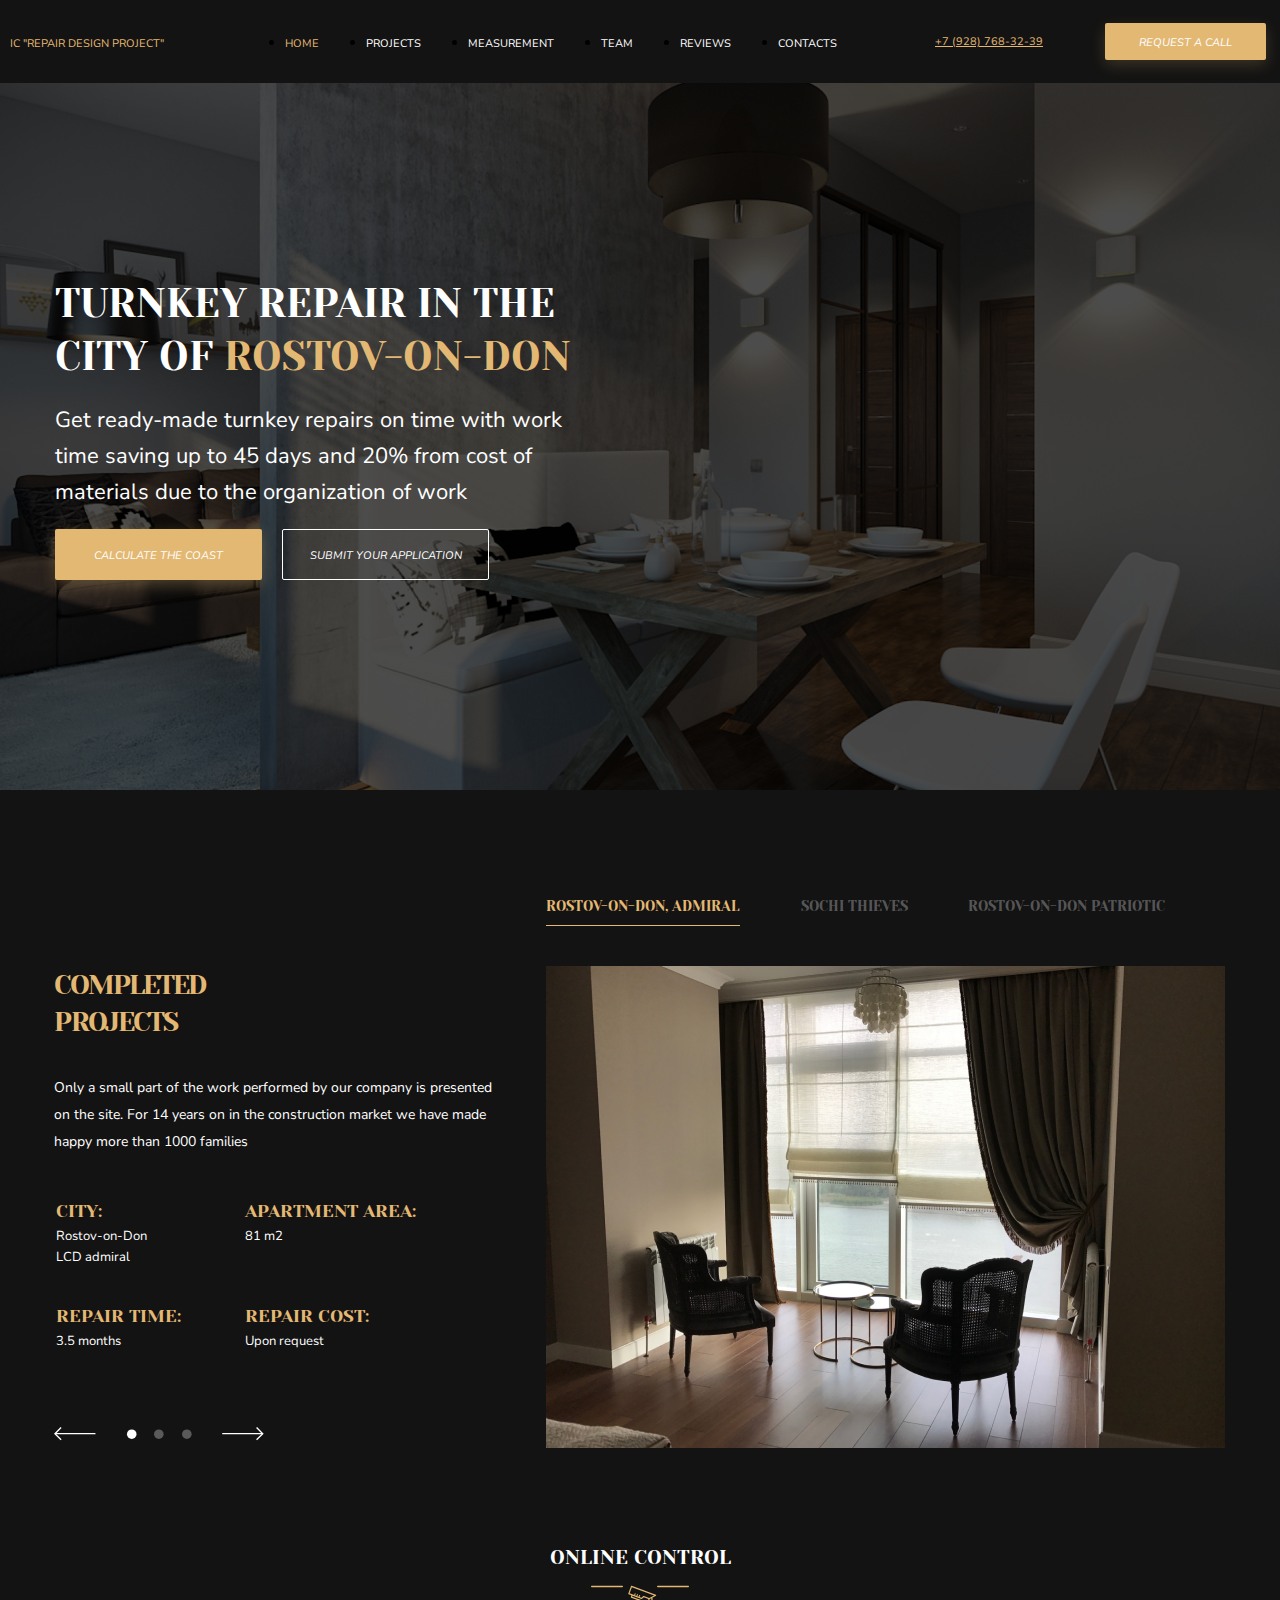
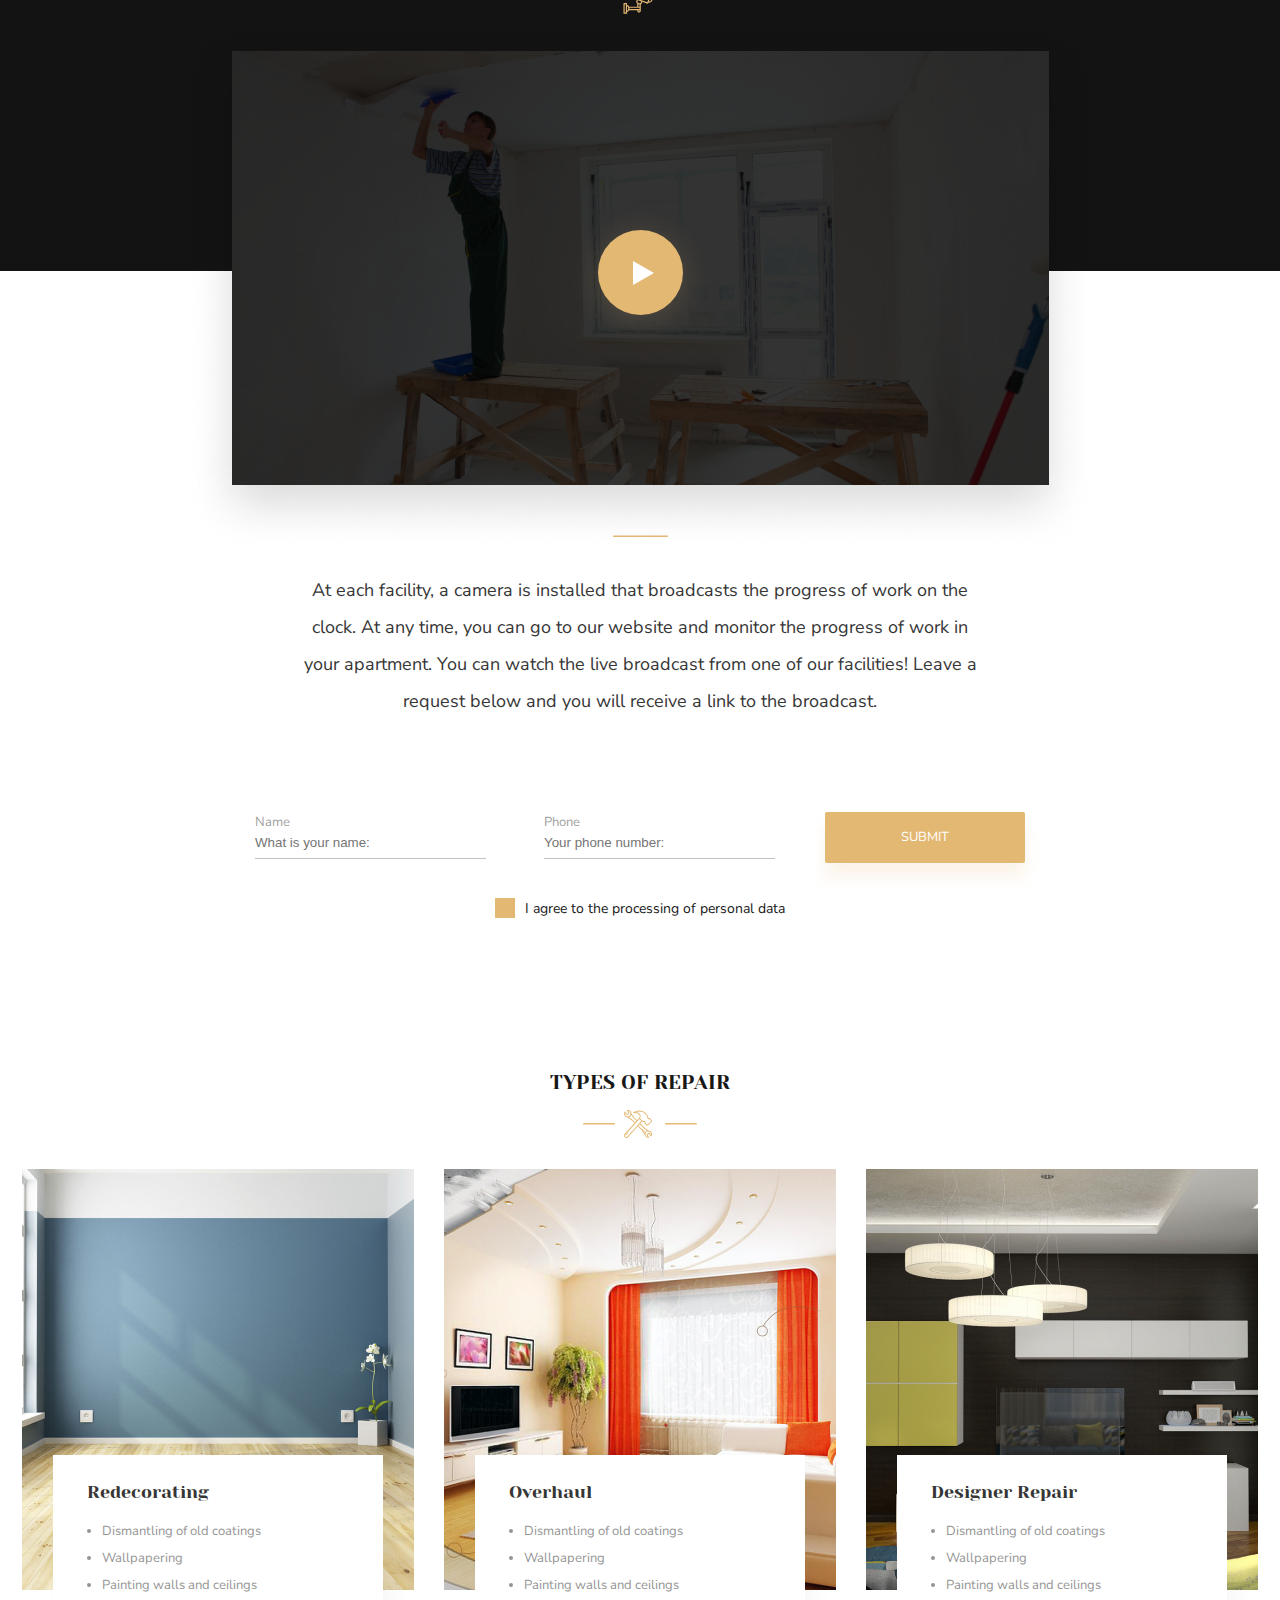
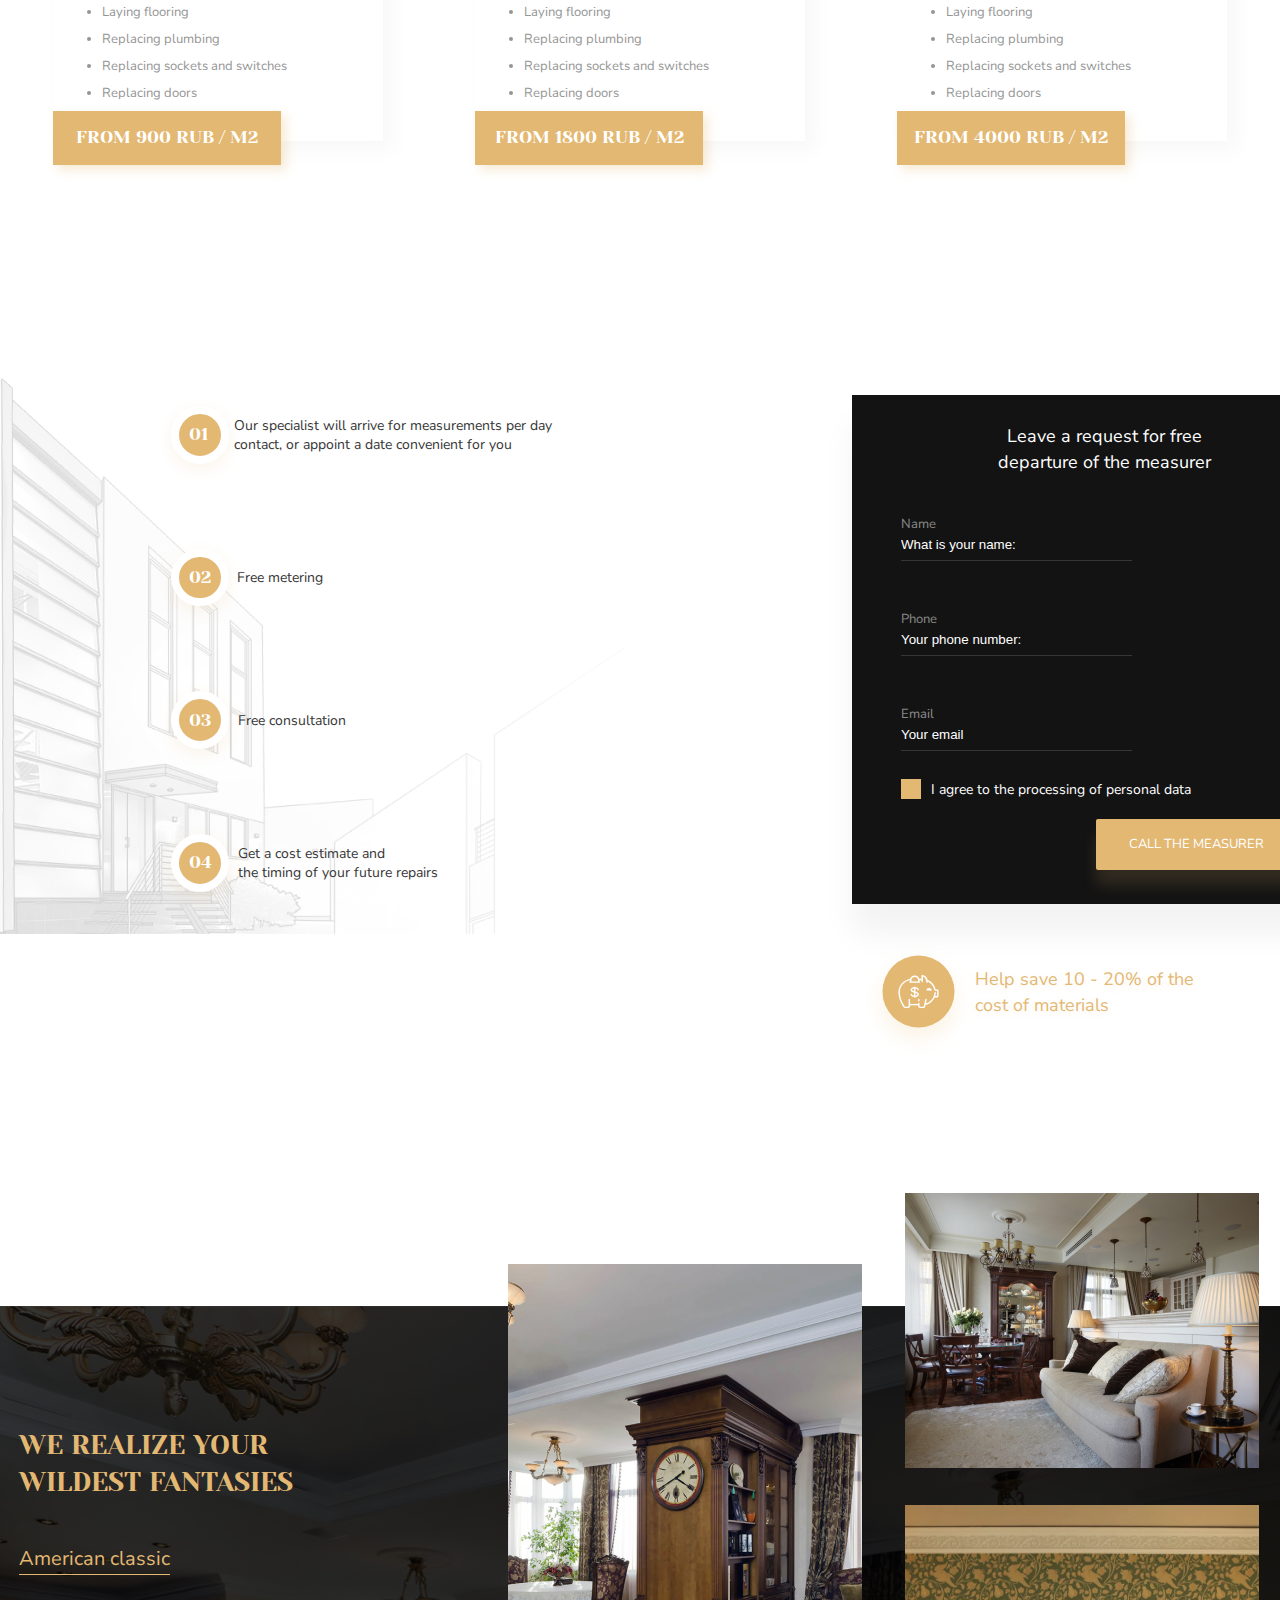
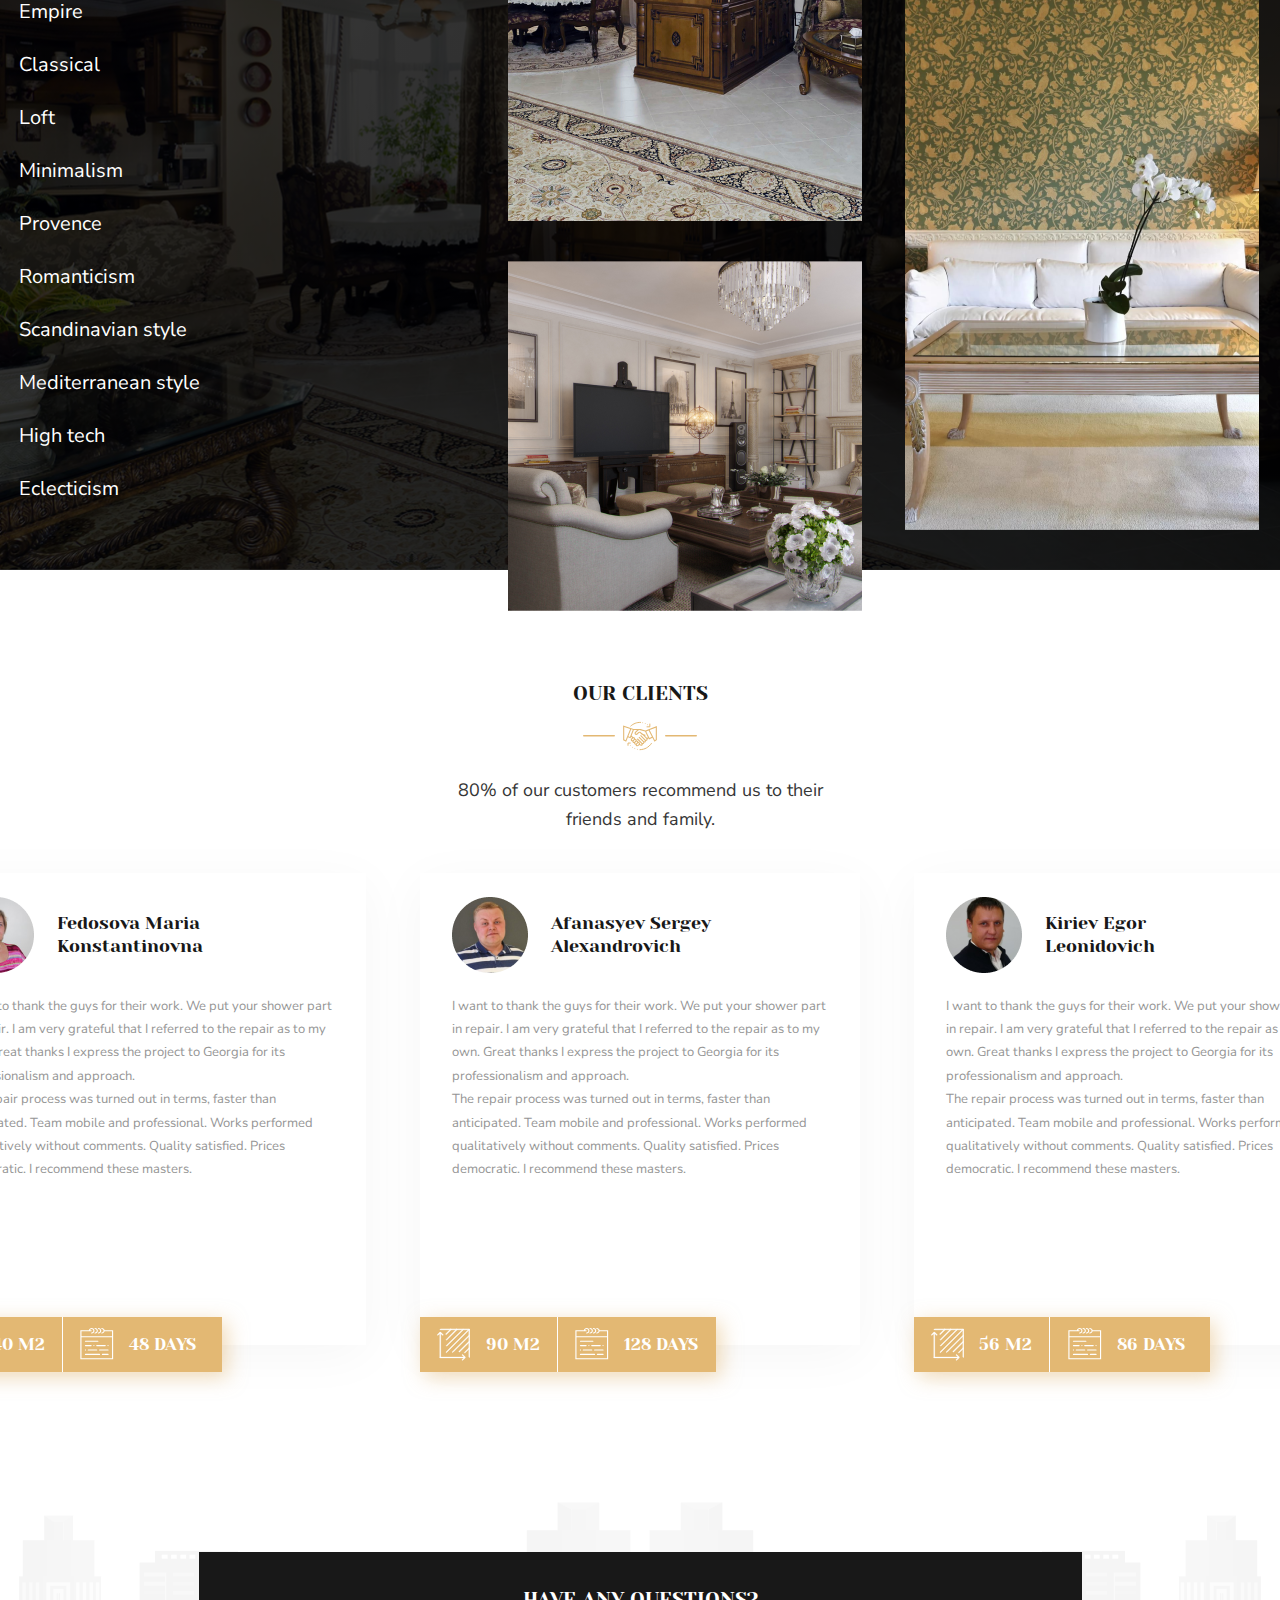
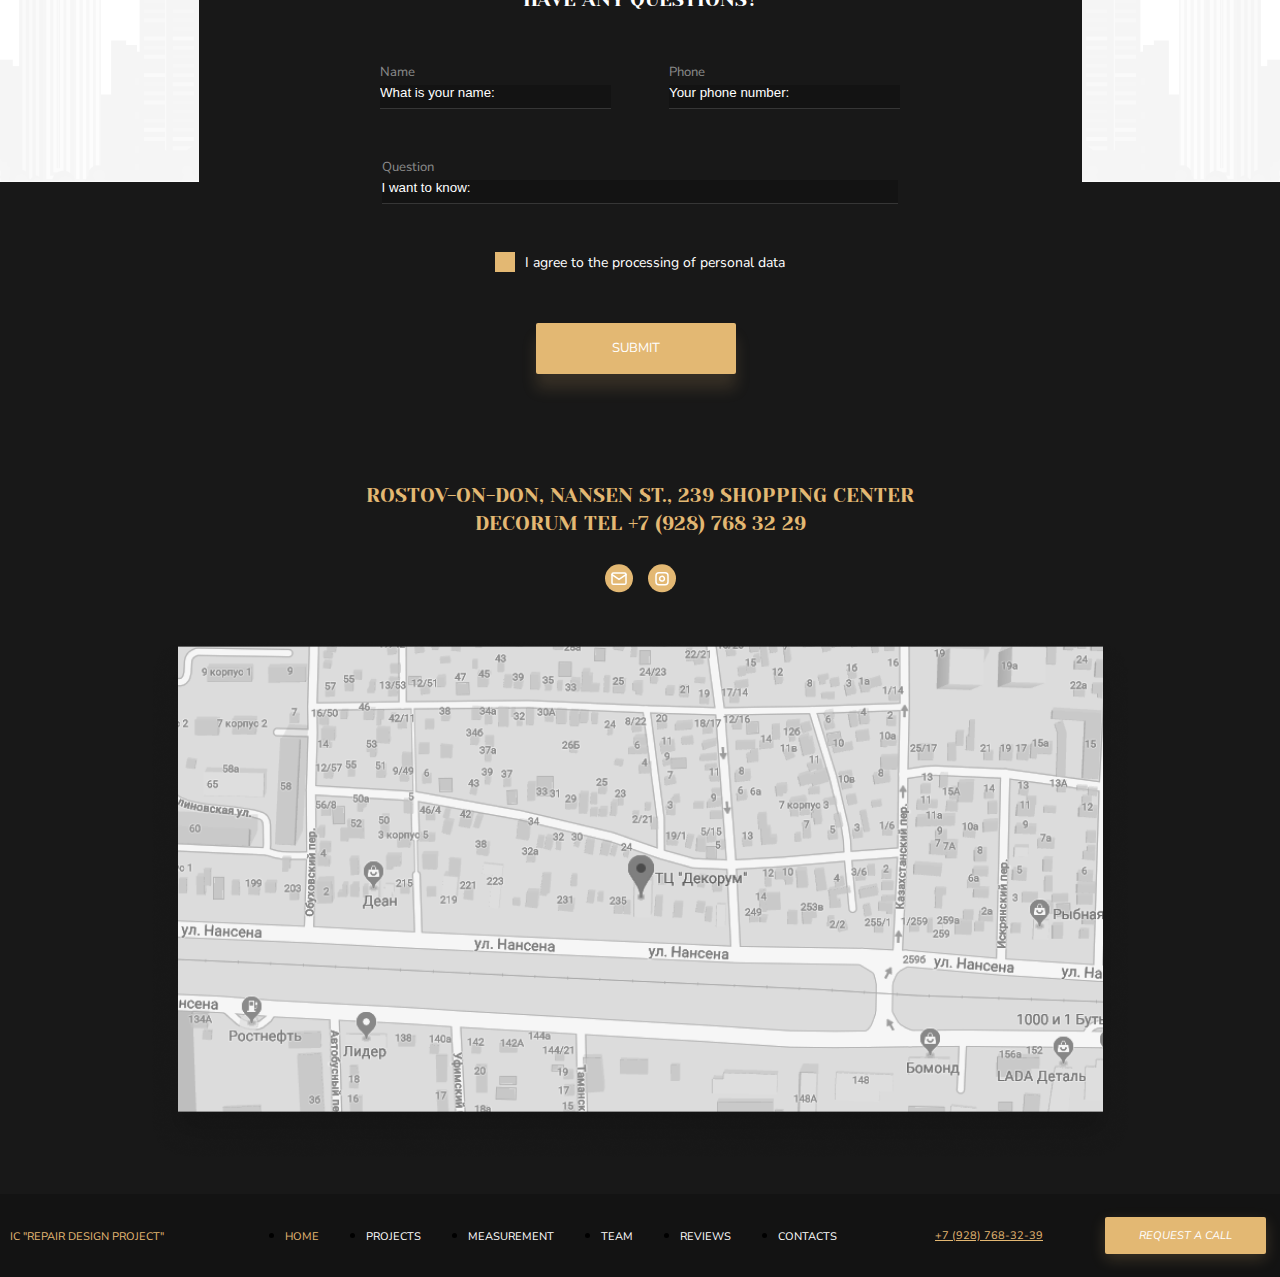
<file: index.html>
﻿
<!DOCTYPE html>
<html lang="en">
<head>
  <title>Repair Design Project</title>
  <meta charset="utf-8">
  <meta name="viewport" content="width=device-width, initial-scale=1">
  <link type="text/css" rel="stylesheet" href="css/index.css">
</head>
<body>
  <div class="container">
    <header>
      <div class="name__wrapper">
        <a href="index.html" title="Home" class="name__wrapper__text">IC "Repair Design Project"</a>
      </div>
      <nav class="navigation">
        <ul class="navigation__list">
          <li><a class="navigation__list__link navigation__list__link__active" href="index.html">Home</a></li>
          <li><a class="navigation__list__link" href="projects.html">Projects</a></li>
          <li><a class="navigation__list__link" href="measurement.html">Measurement</a></li>
          <li><a class="navigation__list__link" href="team.html">Team</a></li>
          <li><a class="navigation__list__link" href="reviews.html">Reviews</a></li>
          <li><a class="navigation__list__link" href="contacts.html">Contacts</a></li>
        </ul>
      </nav>
      <div class="telephone__wrapper">
        <span class="telephone__wrapper__text">+7 (928) 768-32-39</span>
      </div>
      <button class="nav__button__request-a-call__wrapper">
              <a class="nav__button__request-a-call__wrapper__link" href="request-a-call.html" target="_blank">Request a call</a>
      </button>      
    </header>
    <main>
      <div class="turnkey-repair-in-the-city__wrapper">
        <img class="turnkey-repair-in-the-city__img" src="images/turnkey-repair-in-the-city.png" alt="Turnkey Repair in the city of Rostov-on-Don">
        <img class="turnkey-repair-in-the-city__img-375" src="images/turnkey-repair-in-the-city-375.png" alt="Turnkey Repair in the city of Rostov-on-Don">
        <img class="turnkey-repair-in-the-city__img-2500" src="images/turnkey-repair-in-the-city-2500.png" alt="Turnkey Repair in the city of Rostov-on-Don">
        <div class="turnkey-repair-in-the-city__text-part__wrapper">
          <div class="turnkey-repair-in-the-city__text-part__caption">
            <span>Turnkey Repair in the city of </span>
            <span class="golden-color">Rostov-on-Don</span>
          </div>
          <div class="turnkey-repair-in-the-city__text-part__description">
            Get ready-made turnkey repairs on time
with work time saving up to 45 days and 20% from
cost of materials due to the organization of work
          </div>
          <div class="turnkey-repair-in-the-city__buttons__wrapper">
            <button class="turnkey-repair-in-the-city__button__calculate-the-coast__wrapper">
              <a class="turnkey-repair-in-the-city__button__link" href="calculate-the-coast.html" target="_blank">calculate the coast</a>
            </button> 
            <button class="turnkey-repair-in-the-city__button__submit-your-application__wrapper">
              <a class="turnkey-repair-in-the-city__button__link" href="submit-your-application.html" target="_blank">submit your application</a>
            </button>
          </div>
        </div>
      </div>
      <div class="completed-projects__wrapper">
         <div class="completed-projects__project-info__wrapper">
           <div class="completed-projects__project-info__caption">
             Completed projects
           </div>
           <div class="completed-projects__project-info__description__wrapper">
             Only a small part of the work performed by our company is presented on the site. For 14 years on in the construction market we have made happy more than 1000 families</p>
           </div>
           <div class="completed-projects__slider-375__wrapper">
             <svg xmlns="http://www.w3.org/2000/svg" width="36" height="36" viewBox="0 0 36 36" fill="none" style="margin-left: 14px">
<circle cx="17.9999" cy="17.9999" r="18.0001" transform="rotate(-180 17.9999 17.9999)" fill="#E3B873"/>
<path fill-rule="evenodd" clip-rule="evenodd" d="M19.5657 23.478L14.0869 17.9997L19.5657 12.5215L20.3478 13.3035L15.6511 17.9997L20.3478 22.696L19.5657 23.478Z" fill="white" stroke="white" stroke-width="0.75"/>
             </svg>
             <svg xmlns="http://www.w3.org/2000/svg" width="36" height="36" viewBox="0 0 36 36" fill="none" style="margin-right: 14px">
<circle cx="18.0001" cy="18.0001" r="18.0001" fill="#E3B873"/>
<path fill-rule="evenodd" clip-rule="evenodd" d="M16.4343 12.522L21.9131 18.0003L16.4343 23.4785L15.6522 22.6965L20.3489 18.0003L15.6522 13.304L16.4343 12.522Z" fill="white" stroke="white" stroke-width="0.75"/>
             </svg>
           </div>
           <table class="completed-projects__project-info__table">
             <tbody>
               <tr class="completed-projects__project-info__table__caption">
                 <td>City:</td>
                 <td>apartment area:</td>
               </tr>
               <tr class="completed-projects__project-info__table__text">
                 <td>Rostov-on-Don
                 <br>LCD admiral</td>
                 <td>81 m2</td>
               </tr>
               <tr class="completed-projects__project-info__table__caption">
                 <td>Repair time:</td>
                 <td>Repair Cost:</td>
               </tr>
               <tr class="completed-projects__project-info__table__text">
                 <td>3.5 months</td>
                 <td>Upon request</td>
               </tr>
             </tbody>
           </table>
           <div class="completed-projects__project-info__slider__wrapper">
             <svg xmlns="http://www.w3.org/2000/svg" width="42" height="14" viewBox="0 0 42 14" fill="none" style="
    margin-right: 29.5px">
<path fill-rule="evenodd" clip-rule="evenodd" d="M6.63807 13.2761L2.308e-05 6.63808L6.63807 3.84663e-05L7.58563 0.947606L1.89516 6.63808L7.58563 12.3286L6.63807 13.2761Z" fill="white"/>
<path fill-rule="evenodd" clip-rule="evenodd" d="M0.94758 5.96828L41.4556 5.96829L41.4556 7.30835L0.94758 7.30834L0.94758 5.96828Z" fill="white"/>
</svg>
             <svg xmlns="http://www.w3.org/2000/svg" width="11" height="11" viewBox="0 0 11 11" fill="none">
<rect x="0.952759" y="0.456299" width="9.56667" height="9.56667" rx="4.78333" fill="white"/>
</svg>
             <svg xmlns="http://www.w3.org/2000/svg" width="10" height="11" viewBox="0 0 10 11" fill="none" style="
    margin-left: 17.54px">
<rect x="0.0583191" y="0.456543" width="9.56667" height="9.56667" rx="4.78333" fill="white" fill-opacity="0.3"/>
</svg>
             <svg xmlns="http://www.w3.org/2000/svg" width="10" height="11" viewBox="0 0 10 11" fill="none" style="
    margin-left: 17.54px">
<rect x="0.0583191" y="0.456543" width="9.56667" height="9.56667" rx="4.78333" fill="white" fill-opacity="0.3"/>
</svg>
             <svg xmlns="http://www.w3.org/2000/svg" width="42" height="14" viewBox="0 0 42 14" fill="none" style="
    margin-left: 29.5px">
<path fill-rule="evenodd" clip-rule="evenodd" d="M35.0451 0L41.6831 6.63804L35.0451 13.2761L34.0975 12.3285L39.788 6.63804L34.0975 0.947567L35.0451 0Z" fill="white"/>
<path fill-rule="evenodd" clip-rule="evenodd" d="M40.7356 7.30784L0.227569 7.30784L0.22757 5.96777L40.7356 5.96778L40.7356 7.30784Z" fill="white"/>
</svg>
           </div>
        </div>
        <div class="completed-projects__cities-foto__wrapper">
          <div class="completed-projects__cities-nav__wrapper">
            <span class="completed-projects__cities-nav__wrapper__text active-slide">Rostov-on-Don, Admiral</span>
            <span class="completed-projects__cities-nav__wrapper__text">Sochi Thieves</span>
            <span class="completed-projects__cities-nav__wrapper__text">Rostov-on-Don Patriotic</span>
          </div>
          <div class="completed-projects__foto__wrapper">
            <img src="images/completed-projects-rostov-on-don.png" alt="Completed Projects Rostov on Don">
          </div>
        </div>
      </div>
      <div class="online-control__wrapper">
        <div class="online-control__wrapper__text">online control
        </div>
        <div class="online-control__wrapper__camcorder">
          <svg xmlns="http://www.w3.org/2000/svg" width="32" height="3" viewBox="0 0 32 3" fill="none">
<rect x="0.000488281" y="0.812012" width="32" height="1.54334" rx="0.771672" fill="#E3B873"/>
</svg>
          <svg xmlns="http://www.w3.org/2000/svg" width="34" height="29" viewBox="0 0 34 29" fill="none">
<path d="M32.8511 9.76553L8.73057 0.829306C8.42205 0.7153 8.07929 0.873058 7.96553 1.18182C7.96528 1.18207 7.96528 1.18232 7.96503 1.18257L5.29489 8.45071C5.18138 8.75948 5.33964 9.102 5.64841 9.2155H5.64891L8.44481 10.2421L7.82877 11.9204C7.71552 12.2292 7.87378 12.5712 8.18254 12.6847L13.7753 14.738L13.3643 15.8569C12.9908 16.8589 13.3393 17.987 14.2134 18.6032V21.6434H6.19744C5.80942 20.7564 5.01537 20.1123 4.06707 19.9158V18.6648C4.06707 18.3357 3.80056 18.069 3.47129 18.069H1.06941C0.740397 18.069 0.473633 18.3357 0.473633 18.6648V28.1965C0.473633 28.5258 0.740397 28.7923 1.06941 28.7923H3.47129C3.80056 28.7923 4.06707 28.5258 4.06707 28.1965V26.9457C5.01537 26.7489 5.80942 26.1051 6.19744 25.2178H14.2134V25.8136C14.2134 26.8007 15.0134 27.601 16.0005 27.601C16.9875 27.601 17.7878 26.8007 17.7878 25.8136V19.214C18.3293 18.9455 18.7476 18.4797 18.9561 17.9122L19.3671 16.7934L24.4004 18.6403C24.4662 18.6645 24.5354 18.6768 24.6054 18.6768C24.8552 18.6768 25.0787 18.521 25.1649 18.2865L25.3882 17.6782C27.3268 18.043 29.1939 16.7672 29.5584 14.8288C29.6932 14.1125 29.6057 13.3722 29.3077 12.7072L32.9191 10.8528C33.2119 10.7028 33.3276 10.3438 33.1776 10.051C33.1096 9.91804 32.9941 9.81553 32.8541 9.76378L32.8511 9.76553ZM15.4047 19.146L15.898 19.3248C16.1225 19.4053 16.358 19.4515 16.5962 19.4618V21.6434H15.4047V19.146ZM2.87576 27.601H1.6652V19.2605H2.87576V27.601ZM5.25864 24.0265C5.25764 24.7836 4.78061 25.4584 4.06707 25.7119V21.1496C4.78061 21.4029 5.25764 22.0777 5.25864 22.835V24.0265ZM6.4687 22.835H16.5962V24.0265H6.4687V22.835ZM16.0005 26.4094C15.6714 26.4094 15.4047 26.1426 15.4047 25.8136V25.2178H16.5962V25.8136C16.5962 26.1426 16.3295 26.4094 16.0005 26.4094ZM18.2488 16.3831L17.8378 17.5019C17.6108 18.119 16.9265 18.4355 16.309 18.209L15.1884 17.7985C14.5709 17.5717 14.2539 16.8872 14.4806 16.2694C14.4806 16.2694 14.4806 16.2694 14.4806 16.2691L14.8919 15.1511L17.9116 16.2596L18.2488 16.3831ZM24.2521 17.3184L9.15234 11.7736L9.56361 10.6548L18.5111 13.9405C18.7229 14.0175 18.9604 13.9693 19.1251 13.8152L20.797 12.2414L25.4842 13.963L24.2521 17.3184ZM28.2801 14.9901C27.9026 16.0079 26.8873 16.6439 25.807 16.5391L26.7275 14.0315L28.2311 13.2572C28.4664 13.8077 28.4839 14.4273 28.2801 14.9901ZM26.2693 12.9302C26.2377 12.9329 26.2065 12.9384 26.1757 12.9467L20.8642 10.9963C20.6525 10.9186 20.4149 10.9668 20.2504 11.1214L18.5766 12.6954L6.61871 8.3042L8.87733 2.15438L31.1675 10.4126L26.2693 12.9302Z" fill="#E3B873"/>
<path d="M12.1292 8.70337L11.6038 10.1233M14.419 9.5434L13.8935 10.9633M16.641 10.3699L16.1155 11.7898" stroke="#E3B873" stroke-linecap="round"/>
          </svg>
          <svg xmlns="http://www.w3.org/2000/svg" width="32" height="3" viewBox="0 0 32 3" fill="none">
<rect x="0.000488281" y="0.812012" width="32" height="1.54334" rx="0.771672" fill="#E3B873"/>
          </svg>
        </div>
      </div>
      <div class="online-control__video__wrapper">
        <img class="online-control__video__wrapper__img" src="images/online-control-video.png" alt="Online Control Video">
        <img class="online-control__video__wrapper__img-345" src="images/online-control-video-345.png" alt="Online Control Video">
        <div class="online-control__video__wrapper__img-play">
          <svg xmlns="http://www.w3.org/2000/svg" width="145" height="145" viewBox="0 0 145 145" fill="none">
<g filter="url(#filter0_d_1_11184)">
<circle cx="72.5" cy="67.5" r="42.5" fill="#E3B873"/>
</g>
<path d="M86 68L65 80.1244L65 55.8756L86 68Z" fill="white"/>
            <defs>
              <filter id="filter0_d_1_11184" x="0" y="0" width="145" height="145" filterUnits="userSpaceOnUse" color-interpolation-filters="sRGB">
<feFlood flood-opacity="0" result="BackgroundImageFix"/>
<feColorMatrix in="SourceAlpha" type="matrix" values="0 0 0 0 0 0 0 0 0 0 0 0 0 0 0 0 0 0 127 0" result="hardAlpha"/>
<feOffset dy="5"/>
<feGaussianBlur stdDeviation="15"/>
<feColorMatrix type="matrix" values="0 0 0 0 0.890196 0 0 0 0 0.721569 0 0 0 0 0.45098 0 0 0 0.2 0"/>
<feBlend mode="normal" in2="BackgroundImageFix" result="effect1_dropShadow_1_11184"/>
<feBlend mode="normal" in="SourceGraphic" in2="effect1_dropShadow_1_11184" result="shape"/>
              </filter>
            </defs>
          </svg>
        </div>
        <div class="online-control__video__wrapper__img-play-345">
        <svg xmlns="http://www.w3.org/2000/svg" width="97" height="97" viewBox="0 0 97 97" fill="none">
<g filter="url(#filter0_d_5_31)">
<circle cx="48.5" cy="43.5" r="18.5" fill="#E3B873"/>
</g>
<path d="M54.3765 43.7177L45.2353 48.9953L45.2353 38.44L54.3765 43.7177Z" fill="white"/>
<defs>
<filter id="filter0_d_5_31" x="0" y="0" width="97" height="97" filterUnits="userSpaceOnUse" color-interpolation-filters="sRGB">
<feFlood flood-opacity="0" result="BackgroundImageFix"/>
<feColorMatrix in="SourceAlpha" type="matrix" values="0 0 0 0 0 0 0 0 0 0 0 0 0 0 0 0 0 0 127 0" result="hardAlpha"/>
<feOffset dy="5"/>
<feGaussianBlur stdDeviation="15"/>
<feColorMatrix type="matrix" values="0 0 0 0 0.890196 0 0 0 0 0.721569 0 0 0 0 0.45098 0 0 0 0.2 0"/>
<feBlend mode="normal" in2="BackgroundImageFix" result="effect1_dropShadow_5_31"/>
<feBlend mode="normal" in="SourceGraphic" in2="effect1_dropShadow_5_31" result="shape"/>
</filter>
</defs>
</svg>
        </div>
      </div>
      <div class="boundary-line__wrapper">
        <svg xmlns="http://www.w3.org/2000/svg" width="55" height="3" viewBox="0 0 55 3" fill="none">
<rect y="0.497559" width="55" height="1.54334" rx="0.771672" fill="#E3B873"/>
        </svg>
      </div>
      <div class="application-description__wrapper">
        <p class="application-description__wrapper__text">At each facility, a camera is installed that broadcasts the progress of work on the clock. At any time, you can go to our website and monitor the progress of work in your apartment. You can watch the live broadcast from one of our facilities!
          Leave a request below and you will receive a link to the broadcast.</p>
      </div>
      <div class="application-form__wrapper">
        <form>
          <label class="application-form__wrapper__label">Name</label>
          <br>
            <input class="application-form__wrapper__input-text" type="text" placeholder="What is your name:">
        </form>
        <form>
          <label class="application-form__wrapper__label">Phone</label>
          <br>
            <input class="application-form__wrapper__input-text" type="text" placeholder="Your phone number:">
        </form>
        <input class="application-form__wrapper__input-submit" type="submit" value="Submit">
      </div>
      <div class="personal-data__wrapper">
        <label class="personal-data__wrapper__label">I agree to the processing of personal data
          <input type="checkbox" />
          <span></span>
        </label>        
      </div>
      <div class="types-repair__wrapper__title">
        <span class="types-repair__wrapper__title__text">Types of Repair</span>
        <svg xmlns="http://www.w3.org/2000/svg" width="114" height="28" viewBox="0 0 114 28" fill="none">
<rect x="0.000610352" y="12.9998" width="32" height="1.54334" rx="0.771672" fill="#E3B873"/>
<rect x="82.0006" y="12.9998" width="32" height="1.54334" rx="0.771672" fill="#E3B873"/>
<path d="M67.4056 21.1434C66.8241 20.7342 66.1529 20.5144 65.475 20.4785C62.92 18.8054 61.2463 17.5495 60.2692 16.5724L57.2675 13.5707L59.089 11.5318C59.4342 11.7267 59.805 11.8551 60.1759 11.908C60.4557 11.9546 60.6423 11.9546 60.8289 11.9546C61.2021 11.9546 61.2953 11.9546 61.6685 12.2811C61.4819 12.4211 61.3886 12.6543 61.3886 12.8875C61.3886 13.1207 61.4819 13.4006 61.6685 13.5871L63.301 15.2197C63.5342 15.4995 63.9073 15.6394 64.2805 15.6394C64.6537 15.6394 65.0268 15.4995 65.26 15.173L68.5717 11.8613C68.8516 11.6281 68.9915 11.255 68.9915 10.8818C68.9915 10.5087 68.8516 10.1822 68.5717 9.90232L66.9392 8.26979C66.7526 8.08324 66.5194 7.98993 66.2861 7.98993C66.0529 7.98993 65.8197 8.12986 65.6331 8.26979C65.26 7.94331 65.26 7.85 65.26 7.47684C65.26 7.29028 65.26 7.05705 65.1667 6.77719C65.0734 6.12416 64.7469 5.4712 64.2338 4.9581L62.5546 3.27894C61.5751 2.29944 61.1087 1.83302 59.8493 1.2733C57.144 0.013935 54.3921 0.24717 50.3807 2.06626C50.1475 2.15956 50.0542 2.34612 50.1009 2.57935C50.1475 2.81258 50.3341 2.95251 50.5673 2.95251H51.1736C53.2259 2.95251 54.2987 2.95251 56.1645 4.81823C56.9814 5.63518 57.005 6.88782 56.273 7.80944C56.1744 7.82431 56.0993 7.86859 56.0245 7.94331L53.9526 10.2559L52.3864 8.68963C50.6649 6.96817 49.4541 5.33946 48.5222 3.5259C48.4733 2.60821 48.105 1.74961 47.4422 1.0868C46.6493 0.293904 45.5299 -0.0792603 44.4104 0.0140445C44.2705 0.0606695 44.1306 0.153974 44.0839 0.247279C43.9906 0.387209 43.9906 0.573763 44.0839 0.713693L45.3899 3.04587C45.1101 3.65222 44.4571 4.02538 43.8041 3.97876L42.4514 1.73983C42.4048 1.5999 42.2182 1.50659 42.0783 1.50659C41.9383 1.45997 41.7984 1.55322 41.7051 1.69315C40.5856 3.3723 41.0054 5.61118 42.6846 6.77724C43.2631 7.19047 43.9149 7.42026 44.575 7.46738C44.5823 7.4705 44.5893 7.47432 44.5969 7.47689C46.416 8.40977 48.0485 9.62246 49.7743 11.3483L51.4802 13.0154L41.5652 24.082C41.192 24.4551 41.0055 24.9682 41.0055 25.4813C41.0055 25.9944 41.192 26.4608 41.5652 26.8339L42.2182 27.487C42.5914 27.8134 43.0578 28 43.5242 28C43.9906 28 44.5037 27.8135 44.8769 27.4403L54.7806 16.3546L57.6571 19.2311C58.6357 20.2097 59.8937 21.9332 61.5705 24.4481C61.6306 25.3458 61.998 26.1839 62.648 26.8339C63.3476 27.5336 64.2805 27.9067 65.26 27.9067C65.3999 27.9067 65.5399 27.9067 65.6332 27.9067C65.7731 27.9067 65.913 27.8134 66.0063 27.6735C66.0996 27.5336 66.0996 27.347 66.0063 27.2071L64.6537 24.9216C64.9802 24.3153 65.5866 23.9421 66.2862 23.9887L67.5922 26.2276C67.6388 26.3675 67.8254 26.4608 67.9654 26.4608C68.1519 26.4142 68.2918 26.3675 68.3851 26.2276C69.5045 24.5484 69.0381 22.3095 67.4056 21.1434ZM56.7709 4.07201C55.2783 2.62608 54.1589 2.15962 52.8995 2.01969C55.5582 1.18011 57.5172 1.22673 59.4762 2.11299C60.5957 2.57941 60.9688 2.95257 61.9483 3.93208L63.6275 5.61123C64.0006 5.9844 64.2338 6.45081 64.2805 6.91723C64.3271 7.15046 64.3271 7.33702 64.3271 7.47695C64.3271 7.99004 64.3738 8.36315 64.9335 8.92287C65.12 9.10942 65.3999 9.20273 65.6331 9.20273C65.913 9.20273 66.1462 9.10942 66.2861 8.92287L67.9187 10.5554C68.012 10.6487 68.0586 10.742 68.0586 10.8819C68.0586 11.0218 68.012 11.1151 67.9187 11.2084L64.607 14.5201C64.4204 14.7066 64.1406 14.7066 63.954 14.5201L62.3214 12.8875C62.508 12.7476 62.6013 12.5144 62.5547 12.2345C62.5547 12.0013 62.4614 11.7214 62.2748 11.5349C61.7151 10.9751 61.3419 10.9285 60.8289 10.9285C60.689 10.9285 60.5024 10.9285 60.2692 10.8819C59.7561 10.8353 59.3363 10.602 58.9632 10.2289L56.9575 8.22322C57.9836 6.96391 57.8904 5.19145 56.7709 4.07201ZM42.1249 2.95257L43.1044 4.63173C43.1977 4.77166 43.3377 4.86496 43.4776 4.86496H43.7108C44.7837 4.91159 45.7632 4.35187 46.2296 3.41904L46.3229 3.1858C46.4162 3.04587 46.4162 2.90594 46.3229 2.76601L45.2967 0.993553C45.8564 1.08686 46.3695 1.36672 46.7893 1.78651C47.2702 2.30747 47.5781 2.96634 47.5963 3.67408C47.5873 3.70999 47.5822 3.74864 47.5822 3.7922C47.5822 4.00822 47.5561 4.21893 47.5079 4.42205C47.3319 5.09743 46.91 5.68628 46.3228 6.07776C45.3899 6.6841 44.1306 6.6841 43.1977 6.03113C42.2182 5.33137 41.7984 4.07201 42.1249 2.95257ZM50.4274 10.6953C49.0281 9.24941 47.6288 8.12997 46.1362 7.24371C46.3694 7.15041 46.6493 7.01048 46.8825 6.87055C47.5821 6.40413 48.0485 5.79773 48.3284 5.05146C49.2146 6.54406 50.3341 7.94336 51.7333 9.34266L53.3354 10.9447L52.0791 12.347L50.4274 10.6953ZM44.2239 26.7406C43.8507 27.1138 43.2444 27.1604 42.8712 26.7873L42.2182 26.1809C42.0316 25.9944 41.9383 25.7611 41.9383 25.5279C41.9383 25.248 42.0316 25.0148 42.2648 24.7816L42.529 24.4861L43.1977 25.1548C43.291 25.2481 43.3842 25.2947 43.5242 25.2947C43.6641 25.2947 43.7574 25.2481 43.8507 25.1548C44.0372 24.9682 44.0372 24.6884 43.8507 24.5018L43.1453 23.7964L43.7617 23.1068L44.5037 23.8487C44.597 23.942 44.6902 23.9887 44.8302 23.9887C44.9701 23.9887 45.0634 23.942 45.1567 23.8487C45.3432 23.6622 45.3432 23.3823 45.1567 23.1957L44.3782 22.4172L56.3757 8.99415L58.3348 10.9532L56.4099 13.1067C56.3549 13.13 56.3063 13.1656 56.2578 13.2141L54.3921 15.313C54.3388 15.3663 54.3013 15.4273 54.2785 15.4914L44.2239 26.7406ZM55.4188 15.6401L56.6953 14.2113L59.7094 17.2254C60.549 18.1116 61.9949 19.231 64.0938 20.6303C63.814 20.7236 63.5341 20.8636 63.2543 21.0501C62.6756 21.4118 62.2657 21.914 61.9801 22.4691C61.9759 22.477 61.972 22.4851 61.9679 22.4931C61.951 22.5265 61.9344 22.5601 61.9184 22.5938C61.8954 22.6417 61.8735 22.69 61.8526 22.7389C61.8382 22.772 61.824 22.805 61.8105 22.8383C61.8086 22.8431 61.8067 22.848 61.8048 22.8528C61.7901 22.8893 61.7755 22.9258 61.7617 22.9625C61.4968 22.5739 61.2419 22.2072 60.9967 21.8618L61.6218 21.2367C61.8083 21.0502 61.8083 20.7703 61.6218 20.5837C61.4352 20.3972 61.1554 20.3972 60.9688 20.5837L60.4488 21.1037C60.255 20.8407 60.0677 20.5926 59.8872 20.3593L60.3158 19.9307C60.5023 19.7441 60.5023 19.4643 60.3158 19.2777C60.1292 19.0911 59.8494 19.0911 59.6628 19.2777L59.3067 19.6337C58.9639 19.2206 58.6477 18.8689 58.3568 18.578L55.4188 15.6401ZM67.9186 24.9682L66.9391 23.289C66.8458 23.1491 66.7059 23.0558 66.566 23.0558H66.3327C65.2599 22.9625 64.2804 23.5689 63.814 24.5017L63.7207 24.7349C63.6274 24.8749 63.6274 25.0148 63.7207 25.1547L64.7468 26.9272C64.1871 26.8339 63.674 26.554 63.2542 26.1342C62.7824 25.6231 62.4775 24.9793 62.4488 24.2869C62.4568 24.2528 62.4613 24.2162 62.4613 24.1752C62.4613 23.5843 62.6488 23.0311 62.9758 22.5625C63.1766 22.283 63.4279 22.0383 63.7206 21.8431C64.187 21.5166 64.7001 21.3767 65.2599 21.3767C65.8196 21.3767 66.3793 21.5632 66.8457 21.8898C67.8254 22.5894 68.2452 23.8487 67.9186 24.9682Z" fill="#E3B873"/>
        </svg>
      </div>
      <div class="types-repair__wrapper__block">
        <div class="types-repair__wrapper__block__item">
          <img class="types-repair__wrapper__block__item__img" src="images/type-redecorating.png" alt="Type Redecorating">
          <img class="types-repair__wrapper__block__item__img-375" src="images/type-redecorating-375.png" alt="Type Redecorating">
          <div class="types-repair__wrapper__block__item__info">
            <div class="types-repair__wrapper__block__item__info__text">
              <div class="types-repair__wrapper__block__item__info__text__title">Redecorating
              </div>
              <div class="types-repair__wrapper__block__item__info__text__list">
                <ul>
                  <li>Dismantling of old coatings</li>
                  <li>Wallpapering</li>
                  <li>Painting walls and ceilings</li>
                  <li>Laying flooring</li>
                  <li>Replacing plumbing</li>
                  <li>Replacing sockets and switches</li>
                  <li>Replacing doors</li>
                </ul>
              </div> 
            </div>            
          </div>
          <button class="types-repair__wrapper__block__item__info__button">
              <a class="types-repair__wrapper__block__item__info__button__link" href="types-repair.html" target="_blank">from 900 rub / m2</a>
          </button>
        </div>
        <div class="types-repair__wrapper__block__item">
          <img class="types-repair__wrapper__block__item__img" src="images/type-overhaul.png" alt="Type Overhaul">
          <img class="types-repair__wrapper__block__item__img-375" src="images/type-overhaul-375.png" alt="Type Overhaul">
          <div class="types-repair__wrapper__block__item__info">
            <div class="types-repair__wrapper__block__item__info__text">
              <div class="types-repair__wrapper__block__item__info__text__title">Overhaul
              </div>
              <div class="types-repair__wrapper__block__item__info__text__list">
                <ul>
                  <li>Dismantling of old coatings</li>
                  <li>Wallpapering</li>
                  <li>Painting walls and ceilings</li>
                  <li>Laying flooring</li>
                  <li>Replacing plumbing</li>
                  <li>Replacing sockets and switches</li>
                  <li>Replacing doors</li>
                </ul>
              </div> 
            </div>            
          </div>
          <button class="types-repair__wrapper__block__item__info__button">
              <a class="types-repair__wrapper__block__item__info__button__link" href="types-repair.html" target="_blank">from 1800 rub / m2</a>
          </button>
        </div>
        <div class="types-repair__wrapper__block__item">
          <img class="types-repair__wrapper__block__item__img" src="images/type-designer-Repair.png" alt="Type Designer Repair">
          <img class="types-repair__wrapper__block__item__img-375" src="images/type-designer-Repair-375.png" alt="Type Designer Repair">
          <div class="types-repair__wrapper__block__item__info">
            <div class="types-repair__wrapper__block__item__info__text">
              <div class="types-repair__wrapper__block__item__info__text__title">Designer Repair
              </div>
              <div class="types-repair__wrapper__block__item__info__text__list">
                <ul>
                  <li>Dismantling of old coatings</li>
                  <li>Wallpapering</li>
                  <li>Painting walls and ceilings</li>
                  <li>Laying flooring</li>
                  <li>Replacing plumbing</li>
                  <li>Replacing sockets and switches</li>
                  <li>Replacing doors</li>
                </ul>
              </div> 
            </div>            
          </div>
          <button class="types-repair__wrapper__block__item__info__button">
              <a class="types-repair__wrapper__block__item__info__button__link" href="types-repair.html" target="_blank">from 4000 rub / m2</a>
          </button>
        </div>
      </div>
      <div class="departure-measurer__wrapper">
        <div class="departure-measurer__wrapper__steps__wrapper">
          <div class="departure-measurer__wrapper__steps__wrapper__text">    
            <div class="departure-measurer__wrapper__steps__wrapper__text__circle">
              <span class="departure-measurer__wrapper__steps__wrapper__text__circle__number ">01</span>
              <span class="departure-measurer__wrapper__steps__wrapper__description">Our specialist will arrive for measurements per day
contact, or appoint a date convenient for you</span>
            </div>
            <div class="departure-measurer__wrapper__steps__wrapper__text__circle">
              <span class="departure-measurer__wrapper__steps__wrapper__text__circle__number ">02</span>
              <span class="departure-measurer__wrapper__steps__wrapper__description">Free metering</span>
            </div>
            <div class="departure-measurer__wrapper__steps__wrapper__text__circle">
              <span class="departure-measurer__wrapper__steps__wrapper__text__circle__number ">03</span>
              <span class="departure-measurer__wrapper__steps__wrapper__description">Free consultation</span>
            </div>
            <div class="departure-measurer__wrapper__steps__wrapper__text__circle">
              <span class="departure-measurer__wrapper__steps__wrapper__text__circle__number ">04</span>
              <span class="departure-measurer__wrapper__steps__wrapper__description">Get a cost estimate and<br>
the timing of your future repairs</span>
            </div>
          </div>          
        </div>
        <div class="departure-measurer__wrapper__call-master__wrapper">
          <span class="departure-measurer__wrapper__call-master__wrapper__title">Leave a request for free<br>
departure of the measurer</span>
          <div class="application-form__wrapper departure-measurer-form_wrapper">
            <form>
              <label class="application-form__wrapper__label departure-measurer-form_wrapper__label">Name</label>
              <br>
              <input class="application-form__wrapper__input-text departure-measurer-form__wrapper__input-text" type="text" placeholder="What is your name:">
            </form>
            <form>
              <label class="application-form__wrapper__label departure-measurer-form_wrapper__label">Phone</label>
              <br>
              <input class="application-form__wrapper__input-text departure-measurer-form__wrapper__input-text" type="text" placeholder="Your phone number:">
            </form>
            <form>
              <label class="application-form__wrapper__label departure-measurer-form_wrapper__label">Email</label>
              <br>
              <input class="application-form__wrapper__input-text departure-measurer-form__wrapper__input-text" type="email" placeholder="Your email">
            </form>
            <label class="personal-data__wrapper__label departure-measurer__wrapper__label">I agree to the processing of personal data
            <input type="checkbox" />
            <span></span>
            </label>
            <input class="application-form__wrapper__input-submit departure-measurer-form__wrapper__input-submit" type="submit" value="Call the measurer">
          </div>
          <div class="departure-measurer__save-cost__wrapper">
            <svg xmlns="http://www.w3.org/2000/svg" width="113" height="113" viewBox="0 0 113 113" fill="none">
<g filter="url(#filter0_d_1_11115)">
<circle cx="56.5" cy="46.4424" r="36" fill="#E3B873"/>
</g>
<path d="M56.8396 53.7206C56.4614 53.7206 56.1526 54.0199 56.1526 54.3917V55.7163C56.1526 56.0881 56.4614 56.3873 56.8396 56.3873C57.2178 56.3873 57.5265 56.0881 57.5265 55.7163V54.3917C57.5265 54.0199 57.2178 53.7206 56.8396 53.7206Z" fill="white" stroke="white" stroke-width="0.1"/>
<path d="M73.5581 44.4428L73.5581 44.4427C73.1069 42.2849 72.0951 40.2508 70.6321 38.5602C69.2237 36.9326 67.4214 35.6513 65.4118 34.8437C65.0828 33.5077 64.3927 32.13 63.0386 31.0926C61.7205 30.0829 60.3931 29.8882 60.3338 29.8799L60.3338 29.8799C60.1374 29.8526 59.9377 29.9096 59.7872 30.0369C59.6366 30.1642 59.5498 30.3492 59.5498 30.5442V33.8478H57.3254C56.736 31.9337 54.9142 30.5357 52.7634 30.5357C50.5652 30.5357 48.7096 31.9956 48.1632 33.9747C45.0152 34.4005 42.1197 35.8912 39.9692 38.2047L40.0059 38.2387L39.9692 38.2047C37.7 40.6462 36.45 43.807 36.45 47.1048C36.45 54.4944 40.3839 60.5047 41.5891 62.1702C41.9705 62.6973 42.5945 63.0115 43.2582 63.0115H45.9692C47.0961 63.0115 48.015 62.1174 48.015 61.0156V60.214C48.6849 60.3117 49.3649 60.3618 50.0457 60.3618H56.1528V61.0156C56.1528 62.1174 57.0717 63.0115 58.1986 63.0115H61.1765C62.134 63.0115 62.9756 62.3491 63.1767 61.4341L63.4969 59.9776C67.673 58.976 71.0324 56.1195 72.6959 52.4129H75.1837C75.9359 52.4129 76.55 51.816 76.55 51.0795V45.78C76.55 45.4234 76.4075 45.0882 76.1493 44.8365C75.8912 44.5849 75.5483 44.4465 75.1838 44.4465H75.1837H75.1837H75.1837H75.1836H75.1836H75.1836H75.1835L73.5592 44.4467C73.5587 44.4454 73.5584 44.4441 73.5581 44.4428ZM75.1762 51.0293H75.1761V51.0708H73.2111C73.5469 50.0272 73.7538 48.9313 73.8138 47.802C73.8337 47.4307 73.5411 47.1162 73.1633 47.0971C72.7857 47.0784 72.4615 47.3611 72.4418 47.7324C72.1746 52.755 68.6861 57.0486 63.8218 58.4988L64.6936 54.5325C64.7736 54.1689 64.5358 53.8128 64.1656 53.7355C63.7961 53.658 63.4301 53.8876 63.3503 54.2508L61.8334 61.1523C61.7678 61.4509 61.4919 61.6694 61.1765 61.6694H58.1984C57.8268 61.6694 57.5266 61.3748 57.5266 61.0156V58.3658C57.5266 57.994 57.2178 57.6948 56.8396 57.6948C56.4614 57.6948 56.1527 57.994 56.1527 58.3658V59.0197H50.0455C49.3637 59.0197 48.6831 58.9637 48.0148 58.8549V54.3914C48.0148 54.0196 47.7061 53.7204 47.3279 53.7204C46.9497 53.7204 46.6409 54.0196 46.6409 54.3914V61.0156C46.6409 61.3749 46.3407 61.6695 45.9691 61.6695H43.2582C43.0355 61.6695 42.8366 61.5694 42.7111 61.3957L42.7111 61.3957C41.5641 59.8104 37.8239 54.0966 37.8239 47.1047C37.8239 44.1413 38.9469 41.301 40.9864 39.1068L40.9498 39.0728L40.9864 39.1068C42.8401 37.1124 45.3092 35.7982 48.0037 35.3561C48.0187 35.7441 48.0834 36.1276 48.195 36.4974H48.0074C47.6292 36.4974 47.3205 36.7966 47.3205 37.1684C47.3205 37.5402 47.6292 37.8395 48.0074 37.8395H57.5191C57.8974 37.8395 58.2061 37.5402 58.2061 37.1684C58.2061 36.7966 57.8974 36.4974 57.5191 36.4974H57.3315C57.4592 36.0749 57.5258 35.6344 57.5266 35.1897H59.5498V36.506C59.5498 36.8778 59.8585 37.177 60.2367 37.177C60.6149 37.177 60.9237 36.8778 60.9237 36.506V31.4319C61.5183 31.6611 62.343 32.1096 63.0288 32.9651C63.7404 33.8526 64.3056 35.182 64.3056 37.1685C64.3056 37.5403 64.6144 37.8395 64.9926 37.8395C65.3708 37.8395 65.6795 37.5403 65.6795 37.1685C65.6795 36.9306 65.6716 36.6808 65.6536 36.4229C67.1527 37.1478 68.4978 38.1728 69.5829 39.4267C70.8977 40.9462 71.8068 42.7736 72.212 44.7114C72.3426 45.3363 72.9049 45.7889 73.5487 45.7888L75.1762 45.7887V51.0293ZM52.7633 31.8778C54.6334 31.8778 56.1527 33.361 56.1527 35.1813C56.1527 35.6361 56.0552 36.0844 55.871 36.4975H49.6555C49.4714 36.0843 49.3737 35.6361 49.3737 35.1813C49.3737 33.3609 50.8931 31.8778 52.7633 31.8778Z" fill="white" stroke="white" stroke-width="0.1"/>
<path d="M64.4116 44.8828L64.4116 44.8828C64.815 43.8281 65.8808 43.1218 67.0621 43.1218C68.2433 43.1218 69.3093 43.8281 69.7125 44.8828C69.7125 44.8828 69.7125 44.8828 69.7125 44.8829L69.6658 44.9007C69.7887 45.222 69.6211 45.5797 69.2915 45.6995L64.4116 44.8828ZM64.4116 44.8828C64.2784 45.2312 64.4605 45.6175 64.8155 45.7465M64.4116 44.8828L64.8155 45.7465M64.8155 45.7465C65.17 45.8755 65.5657 45.7001 65.6986 45.3524L64.8155 45.7465ZM69.0691 45.7888C69.1488 45.7888 69.2297 45.7752 69.3086 45.7465L65.6986 45.3524C65.9011 44.8229 66.4479 44.4638 67.062 44.4638C67.6761 44.4638 68.223 44.8229 68.4255 45.3524C68.5289 45.6229 68.7913 45.7888 69.0691 45.7888Z" fill="white" stroke="white" stroke-width="0.1"/>
<path d="M55.7116 47.5181C55.0601 47.0763 54.2201 46.8056 53.4502 46.5933V43.5143C54.0451 43.5915 54.5484 43.7638 54.9047 43.9765C55.2758 44.1982 55.4733 44.4545 55.4733 44.683C55.4733 45.0548 55.7821 45.354 56.1603 45.354C56.5385 45.354 56.8472 45.0548 56.8472 44.683C56.8472 44.0274 56.4732 43.4413 55.8589 42.9981C55.254 42.5617 54.4127 42.2606 53.4502 42.1628V42.1368C53.4502 41.765 53.1414 41.4657 52.7632 41.4657C52.385 41.4657 52.0763 41.765 52.0763 42.1368V42.1628C51.1138 42.2606 50.2724 42.5617 49.6676 42.9981C49.0533 43.4413 48.6792 44.0274 48.6792 44.683C48.6792 45.6105 49.1508 46.2414 49.8149 46.6918C50.4663 47.1336 51.3064 47.4043 52.0763 47.6166V50.6955C51.4814 50.6184 50.9781 50.4461 50.6218 50.2333C50.2506 50.0117 50.0532 49.7554 50.0532 49.5269C50.0532 49.1551 49.7444 48.8559 49.3662 48.8559C48.988 48.8559 48.6792 49.1551 48.6792 49.5269C48.6792 50.1825 49.0533 50.7686 49.6676 51.2118C50.2724 51.6482 51.1138 51.9492 52.0763 52.0471V52.0731C52.0763 52.4449 52.385 52.7441 52.7632 52.7441C53.1414 52.7441 53.4502 52.4449 53.4502 52.0731V52.0471C54.4127 51.9492 55.254 51.6482 55.8589 51.2118C56.4732 50.7686 56.8472 50.1825 56.8472 49.5269C56.8472 48.5993 56.3757 47.9684 55.7116 47.5181ZM52.0763 43.5143V46.2105C51.3286 45.9782 50.8248 45.757 50.5067 45.5156C50.1827 45.2699 50.0532 45.0051 50.0532 44.683C50.0532 44.4545 50.2506 44.1982 50.6218 43.9765C50.9781 43.7638 51.4814 43.5915 52.0763 43.5143ZM54.9047 50.2334C54.5484 50.4462 54.045 50.6185 53.4502 50.6956V47.9994C54.1979 48.2317 54.7016 48.4529 55.0198 48.6943C55.3437 48.94 55.4733 49.2049 55.4733 49.527C55.4733 49.7554 55.2758 50.0117 54.9047 50.2334Z" fill="white" stroke="white" stroke-width="0.1"/>
<defs>
<filter id="filter0_d_1_11115" x="0.5" y="0.442383" width="112" height="112" filterUnits="userSpaceOnUse" color-interpolation-filters="sRGB">
<feFlood flood-opacity="0" result="BackgroundImageFix"/>
<feColorMatrix in="SourceAlpha" type="matrix" values="0 0 0 0 0 0 0 0 0 0 0 0 0 0 0 0 0 0 127 0" result="hardAlpha"/>
<feOffset dy="10"/>
<feGaussianBlur stdDeviation="10"/>
<feColorMatrix type="matrix" values="0 0 0 0 0.929412 0 0 0 0 0.752941 0 0 0 0 0.470588 0 0 0 0.2 0"/>
<feBlend mode="normal" in2="BackgroundImageFix" result="effect1_dropShadow_1_11115"/>
<feBlend mode="normal" in="SourceGraphic" in2="effect1_dropShadow_1_11115" result="shape"/>
</filter>
</defs>
</svg>
            <span class="departure-measurer__save-cost__wrapper__text">Help save 10 - 20% of the<br> 
              cost of materials</span>
          </div>
        </div>
      </div>
      <div class="wildest-fantasies__wrapper">
        <img class="wildest-fantasies__wrapper__img" src="images/wildest-fantasies_living-room.png" alt="Wildest Fantasies Living Room">
        <div class="wildest-fantasies__wrapper__item1">
          <span class="wildest-fantasies__wrapper__item1__title">We realize your<br>
wildest fantasies</span>
          <ul class="wildest-fantasies__wrapper__item1__list">
            <li><a class="wildest-fantasies__wrapper__item1__list__link wildest-fantasies__wrapper__item1__list__link__active" href="american-classic.html">American classic</a></li>
            <li><a class="wildest-fantasies__wrapper__item1__list__link" href="empire.html">Empire</a></li>
            <li><a class="wildest-fantasies__wrapper__item1__list__link" href="classical.html">Classical</a></li>
            <li><a class="wildest-fantasies__wrapper__item1__list__link" href="loft.html">Loft</a></li>
            <li><a class="wildest-fantasies__wrapper__item1__list__link" href="minimalism.html">Minimalism</a></li>
            <li><a class="wildest-fantasies__wrapper__item1__list__link" href="provence.html">Provence</a></li>
            <li><a class="wildest-fantasies__wrapper__item1__list__link" href="romanticism.html">Romanticism</a></li>
            <li><a class="wildest-fantasies__wrapper__item1__list__link" href="scandinavian-style.html">Scandinavian style</a></li>
            <li><a class="wildest-fantasies__wrapper__item1__list__link" href="mediterranean-style.html">Mediterranean style</a></li>
            <li><a class="wildest-fantasies__wrapper__item1__list__link" href="high-tech.html">High tech</a></li>
            <li><a class="wildest-fantasies__wrapper__item1__list__link" href="eclecticism.html">Eclecticism</a></li>
          </ul>
        </div>
        <div class="wildest-fantasies__wrapper__item2">
          <img src="images/wildest-fantasies_watch.png" alt="Wildest Fantasies Watch">
          <img src="images/wildest-fantasies_TV.png" alt="Wildest Fantasies TV">
        </div>
        <div class="wildest-fantasies__wrapper__item3">
          <img src="images/wildest-fantasies_sofa.png" alt="Wildest Fantasies Sofa">
          <img src="images/wildest-fantasies_flowers.png" alt="Wildest Fantasies Flowers">
        </div>
      </div>
      <div class="wildest-fantasies__wrapper-375">
        <span class="wildest-fantasies__wrapper__item1__title">We realize your<br>
wildest fantasies</span>
        <div class="wildest-fantasies__wrapper__slider-375">
             <svg xmlns="http://www.w3.org/2000/svg" width="36" height="36" viewBox="0 0 36 36" fill="none" style="margin-left: 14px">
<circle cx="17.9999" cy="17.9999" r="18.0001" transform="rotate(-180 17.9999 17.9999)" fill="#E3B873"/>
<path fill-rule="evenodd" clip-rule="evenodd" d="M19.5657 23.478L14.0869 17.9997L19.5657 12.5215L20.3478 13.3035L15.6511 17.9997L20.3478 22.696L19.5657 23.478Z" fill="white" stroke="white" stroke-width="0.75"/>
             </svg>
             <svg xmlns="http://www.w3.org/2000/svg" width="36" height="36" viewBox="0 0 36 36" fill="none" style="margin-right: 14px">
<circle cx="18.0001" cy="18.0001" r="18.0001" fill="#E3B873"/>
<path fill-rule="evenodd" clip-rule="evenodd" d="M16.4343 12.522L21.9131 18.0003L16.4343 23.4785L15.6522 22.6965L20.3489 18.0003L15.6522 13.304L16.4343 12.522Z" fill="white" stroke="white" stroke-width="0.75"/>
             </svg>
           </div>
      </div>
      <div class="our-clients__wrapper">
        <span class="our-clients__wrapper__title">our clients</span>
        <svg xmlns="http://www.w3.org/2000/svg" width="114" height="30" viewBox="0 0 114 30" fill="none">
<rect x="0.000610352" y="14" width="32" height="1.54334" rx="0.771672" fill="#E3B873"/>
<rect x="82.0006" y="14" width="32" height="1.54334" rx="0.771672" fill="#E3B873"/>
<path d="M62.4261 9.56018L57.5806 8.10643C57.2169 7.99791 56.843 7.9597 56.4726 7.97323V7.96076H50.5833L40.1396 4.49023L40.1712 19.1652L43.1692 20.6637L44.9443 16.3243L47.5373 17.3617L48.2097 15.6814L49.1835 16.6551L48.275 17.5639C47.9592 17.8796 47.7783 18.3164 47.7783 18.7632C47.7783 19.6775 48.5074 20.421 49.4143 20.4531C49.4459 21.3393 50.1583 22.0517 51.0445 22.0833C51.0761 22.9695 51.7885 23.6819 52.6747 23.7135C52.7073 24.6204 53.4502 25.3495 54.3648 25.3495C54.8114 25.3495 55.2484 25.1685 55.5639 24.8528L56.4726 23.9443L56.8377 24.3094C57.1535 24.6251 57.5902 24.8061 58.037 24.8061C58.9516 24.8061 59.6948 24.077 59.7269 23.1701C60.6131 23.1385 61.3255 22.4261 61.3571 21.5399C62.2433 21.5083 62.9557 20.7959 62.9873 19.9097C63.8942 19.877 64.6236 19.1341 64.6236 18.2198C64.6236 18.1426 64.6111 18.0664 64.6008 17.9897L65.3806 17.2099L66.0107 18.4708L69.424 16.7639L71.4866 20.702L73.8613 19.1195V5.07476L62.4261 9.56018ZM42.6062 19.1673L41.257 18.4925L41.2296 5.99758L47.1842 7.97668L42.6062 19.1673ZM46.9321 15.9488L45.3553 15.3184L48.2179 8.32002L49.7757 8.83795L46.9321 15.9488ZM48.8651 18.7632C48.8651 18.6027 48.9295 18.4458 49.0431 18.332L49.9985 17.3768C50.1121 17.2633 50.2692 17.1985 50.4294 17.1985C50.7654 17.1985 51.0386 17.4721 51.0386 17.8077C51.0386 17.968 50.9739 18.1251 50.8603 18.2386L49.9052 19.1941C49.7916 19.3076 49.6345 19.3721 49.4743 19.3721C49.1383 19.3721 48.8651 19.0988 48.8651 18.7632ZM50.4952 20.3934C50.4952 20.2328 50.5597 20.076 50.6733 19.9622L51.6287 19.007C51.7423 18.8935 51.8994 18.8287 52.0596 18.8287C52.3955 18.8287 52.6688 19.1023 52.6688 19.4379C52.6688 19.5982 52.6041 19.7553 52.4905 19.8688L51.5353 20.8243C51.4218 20.9378 51.2647 21.0023 51.1044 21.0023C50.7685 21.0023 50.4952 20.729 50.4952 20.3934ZM52.1254 22.0236C52.1254 21.863 52.1899 21.7062 52.3035 21.5924L53.2589 20.6372C53.3725 20.5237 53.5296 20.4589 53.6898 20.4589C54.0257 20.4589 54.299 20.7325 54.299 21.0681C54.299 21.2284 54.2343 21.3854 54.1207 21.499L53.1655 22.4545C53.052 22.568 52.8949 22.6325 52.7346 22.6325C52.3987 22.6325 52.1254 22.3592 52.1254 22.0236ZM55.7509 23.1292L54.7957 24.0847C54.6822 24.1982 54.5251 24.2627 54.3648 24.2627C54.0289 24.2627 53.7556 23.9894 53.7556 23.6538C53.7556 23.4932 53.8201 23.3364 53.9337 23.2226L54.8891 22.2674C55.0027 22.1538 55.1598 22.0891 55.32 22.0891C55.6559 22.0891 55.9292 22.3627 55.9292 22.6983C55.9292 22.8586 55.8645 23.0156 55.7509 23.1292ZM62.9276 18.8287C62.7673 18.8287 62.6103 18.7642 62.4967 18.6507L57.9436 14.0973L57.1752 14.8657L61.7283 19.4188C61.8419 19.5326 61.9066 19.6895 61.9066 19.85C61.9066 20.1856 61.6333 20.4589 61.2974 20.4589C61.1371 20.4589 60.9801 20.3944 60.8665 20.2809L56.3134 15.7275L55.545 16.4959L60.0981 21.049C60.2117 21.1628 60.2764 21.3196 60.2764 21.4802C60.2764 21.8158 60.0031 22.0891 59.6672 22.0891C59.5069 22.0891 59.3499 22.0246 59.2363 21.9111L54.6832 17.3577L53.9148 18.1261L58.4679 22.6792C58.5815 22.793 58.6462 22.9498 58.6462 23.1104C58.6462 23.446 58.3729 23.7193 58.037 23.7193C57.8768 23.7193 57.7197 23.6548 57.6061 23.5413L56.9932 22.9281C57.0041 22.8522 57.016 22.776 57.016 22.6983C57.016 21.7837 56.2866 21.0405 55.3797 21.0084C55.3482 20.1222 54.6357 19.4098 53.7495 19.3782C53.718 18.492 53.0055 17.7796 52.1193 17.748C52.0867 16.8411 51.344 16.1117 50.4294 16.1117C50.3522 16.1117 50.2761 16.1242 50.1997 16.1345L48.6483 14.5832L50.863 9.04756H54.074L52.0787 11.0431C51.758 11.3631 51.582 11.7892 51.582 12.2424C51.582 13.1774 52.3427 13.9381 53.278 13.9381C53.7246 13.9381 54.1616 13.7572 54.4771 13.4414L55.9168 12.0015C56.2113 11.708 56.73 11.6966 57.0367 11.9776L58.3071 13.1421C58.7293 13.529 59.1984 13.8508 59.7004 14.1029L63.3585 17.7886C63.4721 17.9024 63.5368 18.0593 63.5368 18.2198C63.5368 18.5554 63.2635 18.8287 62.9276 18.8287ZM64.0802 16.9735L61.8466 14.723C62.0462 14.7418 62.2473 14.7532 62.45 14.7532V13.6664C61.1849 13.6664 59.9742 13.1955 59.0418 12.3406L57.7712 11.1766C57.054 10.518 55.8374 10.5443 55.1489 11.2336L53.7095 12.6733C53.5954 12.7863 53.4383 12.8513 53.278 12.8513C52.9421 12.8513 52.6688 12.5781 52.6688 12.2424C52.6688 12.0792 52.7317 11.9267 52.8469 11.8112L54.9183 9.74007C55.527 9.1314 56.441 8.89977 57.2681 9.14759L62.0685 10.5875L64.8674 16.1863L64.0802 16.9735ZM66.4966 17.0128L63.2019 10.423L65.6082 9.47899L68.9196 15.801L66.4966 17.0128ZM72.7746 18.5382L71.8886 19.1288L66.626 9.08019L72.7746 6.6686V18.5382Z" fill="#E3B873"/>
<circle cx="59.6667" cy="1.70141" r="0.485591" fill="#E3B873"/>
<circle cx="47.4099" cy="24.6306" r="0.485591" fill="#E3B873"/>
<circle cx="49.468" cy="26.3191" r="0.485591" fill="#E3B873"/>
<circle cx="51.8166" cy="27.5579" r="0.485591" fill="#E3B873"/>
<circle cx="54.3655" cy="28.3503" r="0.485591" fill="#E3B873"/>
<circle cx="62.2141" cy="2.47436" r="0.485591" fill="#E3B873"/>
<circle cx="64.5632" cy="3.72876" r="0.485591" fill="#E3B873"/>
<path d="M66.8305 3.02686V5.82855H63.9971" stroke="#E3B873" stroke-linecap="round" stroke-linejoin="round"/>
<path d="M45.0104 24.314L45.0104 22.0471L47.2744 22.0471" stroke="#E3B873" stroke-linecap="round" stroke-linejoin="round"/>
<path d="M47.8008 5.00987C49.3359 3.67406 50.3124 3.05949 52.1519 2.34124C54.1033 1.5793 55.4237 1.40038 57.5441 1.40039" stroke="#E3B873" stroke-linecap="round"/>
<path d="M68.4046 22.4984C67.2633 24.2786 65.1376 26.0167 63.4089 26.9712C61.575 27.9837 59.6102 28.5543 56.9931 28.6906" stroke="#E3B873" stroke-linecap="round"/>
</svg>
        <span class="our-clients__wrapper__info">80% of our customers recommend us to their<br>
friends and family.</span>
        <div class="our-clients__wrapper__comments">
          <div class="our-clients__wrapper__comments__item">
            <div class="our-clients__wrapper__comments__item__foto-name">
              <img src="images/foto-comments-item1.png" alt="Foto Comments Item1">
              <span class="our-clients__wrapper__comments__item__foto-name__full-name">Fedosova Maria Konstantinovna</span>
            </div>
            <span class="our-clients__wrapper__comments__item__description">I want to thank the guys for their work. We put your shower part in repair. I am very grateful that I referred to the repair as to my own. Great thanks I express the project 
to Georgia for its professionalism and approach.
              <br>
The repair process was turned out in terms, faster than anticipated. Team mobile and professional. Works performed qualitatively without comments. Quality satisfied. Prices democratic. I recommend these masters.             
            </span>
            <div class="our-clients__wrapper__comments__item__area-days">
              <table class="our-clients__wrapper__comments__item__area-days__table">
                <tbody>
                  <tr class="our-clients__wrapper__comments__item__area-days__table__line">
                    <td class="our-clients__wrapper__comments__item__area-days__table__line__cell1"><svg xmlns="http://www.w3.org/2000/svg" width="33" height="33" viewBox="0 0 33 33" fill="none">
<path fill-rule="evenodd" clip-rule="evenodd" d="M3.25031 1.38187C3.25031 1.17097 3.42854 1 3.6484 1H32.3115C32.5314 1 32.7096 1.17097 32.7096 1.38187V29.0039C32.7096 29.2148 32.5314 29.3858 32.3115 29.3858C32.0916 29.3858 31.9134 29.2148 31.9134 29.0039V1.76374H3.6484C3.42854 1.76374 3.25031 1.59277 3.25031 1.38187Z" fill="white" stroke="white" stroke-width="0.5" stroke-linecap="round" stroke-linejoin="round"/>
<path d="M3.6681 29.5623L3.7931 29.5623L3.7931 29.4373L3.79309 5.67856L5.41897 7.30443C5.62202 7.50749 5.95124 7.50749 6.1543 7.30443C6.35735 7.10138 6.35735 6.77216 6.1543 6.5691L3.6408 4.0556C3.43775 3.85255 3.10853 3.85255 2.90547 4.0556L0.391976 6.5691C0.18892 6.77216 0.18892 7.10138 0.391976 7.30443C0.595033 7.50749 0.924251 7.50749 1.12731 7.30443L2.75318 5.67856L2.75318 29.4373L2.75318 29.5623L2.87818 29.5623L3.6681 29.5623Z" fill="white" stroke="white" stroke-width="0.25"/>
<path d="M2.7522 29.8314V29.9564H2.8772L26.7603 29.9564L25.1262 31.5821C24.922 31.7852 24.922 32.1147 25.1262 32.3179C25.33 32.5206 25.6602 32.5206 25.864 32.3179L28.3906 29.8044C28.5947 29.6013 28.5947 29.2717 28.3906 29.0686L25.864 26.5551C25.6602 26.3523 25.33 26.3523 25.1262 26.5551C24.922 26.7582 24.922 27.0878 25.1262 27.2909L26.7603 28.9165L2.8772 28.9165H2.7522V29.0415V29.8314Z" fill="white" stroke="white" stroke-width="0.25"/>
<path fill-rule="evenodd" clip-rule="evenodd" d="M14.1624 1.11568C14.3167 1.26992 14.3167 1.51999 14.1624 1.67423L9.42295 6.41373C9.26871 6.56797 9.01864 6.56797 8.8644 6.41373C8.71016 6.25949 8.71016 6.00941 8.8644 5.85517L13.6039 1.11568C13.7581 0.96144 14.0082 0.96144 14.1624 1.11568Z" fill="white" stroke="white" stroke-width="0.5" stroke-linecap="round" stroke-linejoin="round"/>
<path fill-rule="evenodd" clip-rule="evenodd" d="M32.4623 19.9423C32.6165 20.0966 32.6165 20.3467 32.4623 20.5009L28.1177 24.8454C27.9635 24.9997 27.7134 24.9997 27.5592 24.8454C27.4049 24.6912 27.4049 24.4411 27.5592 24.2869L31.9037 19.9423C32.0579 19.7881 32.308 19.7881 32.4623 19.9423Z" fill="white" stroke="white" stroke-width="0.5" stroke-linecap="round" stroke-linejoin="round"/>
<path fill-rule="evenodd" clip-rule="evenodd" d="M20.0851 1.11391C20.2403 1.26716 20.2419 1.51723 20.0886 1.67245L9.81975 12.073C9.66649 12.2282 9.41642 12.2298 9.2612 12.0766C9.10598 11.9233 9.10439 11.6732 9.25765 11.518L19.5265 1.11746C19.6798 0.962245 19.9299 0.960652 20.0851 1.11391Z" fill="white" stroke="white" stroke-width="0.5" stroke-linecap="round" stroke-linejoin="round"/>
<path fill-rule="evenodd" clip-rule="evenodd" d="M32.5938 13.3591C32.7481 13.5134 32.7481 13.7635 32.5938 13.9177L22.5882 23.9233C22.434 24.0775 22.1839 24.0775 22.0297 23.9233C21.8754 23.7691 21.8754 23.519 22.0297 23.3647L32.0353 13.3591C32.1895 13.2049 32.4396 13.2049 32.5938 13.3591Z" fill="white" stroke="white" stroke-width="0.5" stroke-linecap="round" stroke-linejoin="round"/>
<path fill-rule="evenodd" clip-rule="evenodd" d="M26.4084 1.24959C26.5614 1.40507 26.5594 1.65514 26.4039 1.80813L9.94736 18.0014C9.79188 18.1544 9.54182 18.1524 9.38883 17.9969C9.23584 17.8414 9.23785 17.5913 9.39333 17.4384L25.8499 1.24509C26.0054 1.0921 26.2554 1.09412 26.4084 1.24959Z" fill="white" stroke="white" stroke-width="0.5" stroke-linecap="round" stroke-linejoin="round"/>
<path fill-rule="evenodd" clip-rule="evenodd" d="M32.5939 7.17177C32.7482 7.32601 32.7482 7.57609 32.5939 7.73033L16.0057 24.3185C15.8515 24.4728 15.6014 24.4728 15.4472 24.3185C15.2929 24.1643 15.2929 23.9142 15.4472 23.76L32.0354 7.17177C32.1896 7.01753 32.4397 7.01753 32.5939 7.17177Z" fill="white" stroke="white" stroke-width="0.5" stroke-linecap="round" stroke-linejoin="round"/>
<path fill-rule="evenodd" clip-rule="evenodd" d="M32.3306 1.24733C32.4849 1.40157 32.4849 1.65165 32.3306 1.80589L9.68638 24.4501C9.53214 24.6044 9.28207 24.6044 9.12783 24.4501C8.97359 24.2959 8.97359 24.0458 9.12783 23.8916L31.7721 1.24733C31.9263 1.09309 32.1764 1.09309 32.3306 1.24733Z" fill="white" stroke="white" stroke-width="0.5" stroke-linecap="round" stroke-linejoin="round"/>
</svg>
                      <span class="our-clients__wrapper__comments__item__area-days__table__line__cell__text">40 m2</span>
                    </td>
                    <td class="our-clients__wrapper__comments__item__area-days__table__line__cell2"><svg xmlns="http://www.w3.org/2000/svg" width="34" height="32" viewBox="0 0 34 32" fill="none">
<path d="M24.6002 2.19966C24.3374 0.946405 23.1962 0 21.8313 0C21.5193 0 21.2661 0.245812 21.2661 0.549916C21.2661 0.85402 21.5193 1.09983 21.8313 1.09983C22.7661 1.09983 23.5269 1.84002 23.5269 2.74958C23.5269 3.65914 22.7661 4.39933 21.8313 4.39933C21.5193 4.39933 21.2661 4.64514 21.2661 4.94924C21.2661 5.25335 21.5193 5.49916 21.8313 5.49916C23.1957 5.49916 24.3374 4.55275 24.6002 3.2995H32.0048V8.24874H1.48442V3.2995H9.3971H11.0927C11.4047 3.2995 11.6579 3.05368 11.6579 2.74958C11.6579 2.44548 11.4047 2.19966 11.0927 2.19966H10.0663C10.3003 1.56066 10.922 1.09983 11.6579 1.09983C12.5927 1.09983 13.3534 1.84002 13.3534 2.74958C13.3534 3.65914 12.5927 4.39933 11.6579 4.39933C11.3459 4.39933 11.0927 4.64514 11.0927 4.94924C11.0927 5.25335 11.3459 5.49916 11.6579 5.49916C13.2161 5.49916 14.4838 4.2657 14.4838 2.74958C14.4838 1.23346 13.2161 0 11.6579 0C10.2935 0 9.1518 0.946405 8.88899 2.19966H0.354034V9.34857V31.3452H33.1351V9.34857V2.19966H24.6002ZM32.0048 30.2454H1.48442V9.34857H32.0048V30.2454Z" fill="white"/>
<path d="M15.049 1.09983C15.9839 1.09983 16.7446 1.84002 16.7446 2.74958C16.7446 3.65914 15.9839 4.39933 15.049 4.39933C14.7371 4.39933 14.4839 4.64514 14.4839 4.94924C14.4839 5.25335 14.7371 5.49916 15.049 5.49916C16.6073 5.49916 17.875 4.2657 17.875 2.74958C17.875 1.23346 16.6073 0 15.049 0C14.7371 0 14.4839 0.245812 14.4839 0.549916C14.4839 0.85402 14.7371 1.09983 15.049 1.09983Z" fill="white"/>
<path d="M18.4402 1.09983C19.375 1.09983 20.1358 1.84002 20.1358 2.74958C20.1358 3.65914 19.375 4.39933 18.4402 4.39933C18.1282 4.39933 17.875 4.64514 17.875 4.94924C17.875 5.25335 18.1282 5.49916 18.4402 5.49916C19.9984 5.49916 21.2662 4.2657 21.2662 2.74958C21.2662 1.23346 19.9984 0 18.4402 0C18.1282 0 17.875 0.245812 17.875 0.549916C17.875 0.85402 18.1282 1.09983 18.4402 1.09983Z" fill="white"/>
<path d="M5.4408 13.7475H17.875C18.187 13.7475 18.4402 13.5017 18.4402 13.1976C18.4402 12.8935 18.187 12.6476 17.875 12.6476H5.4408C5.12882 12.6476 4.87561 12.8935 4.87561 13.1976C4.87561 13.5017 5.12882 13.7475 5.4408 13.7475Z" fill="white"/>
<path d="M28.0485 21.4467H19.5706C19.2586 21.4467 19.0054 21.6925 19.0054 21.9966C19.0054 22.3007 19.2586 22.5465 19.5706 22.5465H28.0485C28.3605 22.5465 28.6137 22.3007 28.6137 21.9966C28.6137 21.6925 28.3605 21.4467 28.0485 21.4467Z" fill="white"/>
<path d="M5.4408 18.1472H11.0927C11.4047 18.1472 11.6579 17.9014 11.6579 17.5973C11.6579 17.2932 11.4047 17.0474 11.0927 17.0474H5.4408C5.12882 17.0474 4.87561 17.2932 4.87561 17.5973C4.87561 17.9014 5.12882 18.1472 5.4408 18.1472Z" fill="white"/>
<path d="M28.0485 25.8459H22.3966C22.0846 25.8459 21.8314 26.0917 21.8314 26.3958C21.8314 26.6999 22.0846 26.9457 22.3966 26.9457H28.0485C28.3605 26.9457 28.6137 26.6999 28.6137 26.3958C28.6137 26.0917 28.3605 25.8459 28.0485 25.8459Z" fill="white"/>
<path d="M16.1794 17.5973C16.1794 17.9014 16.4326 18.1472 16.7446 18.1472H25.2225C25.5345 18.1472 25.7877 17.9014 25.7877 17.5973C25.7877 17.2932 25.5345 17.0474 25.2225 17.0474H16.7446C16.4326 17.0474 16.1794 17.2932 16.1794 17.5973Z" fill="white"/>
<path d="M14.32 17.988C14.4217 17.8835 14.4839 17.7405 14.4839 17.5975C14.4839 17.454 14.4217 17.311 14.32 17.2071C14.1109 17.0036 13.7265 17.0036 13.5174 17.2071C13.4157 17.311 13.3535 17.454 13.3535 17.5975C13.3535 17.7405 13.4157 17.8835 13.5174 17.988C13.6248 18.0919 13.7718 18.1475 13.9187 18.1475C14.0657 18.1475 14.2126 18.0919 14.32 17.988Z" fill="white"/>
<path d="M7.70154 21.9966C7.70154 22.3007 7.95474 22.5465 8.26673 22.5465H16.7446C17.0566 22.5465 17.3098 22.3007 17.3098 21.9966C17.3098 21.6925 17.0566 21.4467 16.7446 21.4467H8.26673C7.95474 21.4467 7.70154 21.6925 7.70154 21.9966Z" fill="white"/>
<path d="M5.4408 22.5469C5.58775 22.5469 5.7347 22.4864 5.84209 22.3875C5.94382 22.283 6.00599 22.14 6.00599 21.997C6.00599 21.8535 5.94382 21.7105 5.84209 21.6121C5.63297 21.4031 5.24864 21.4031 5.03952 21.6066C4.93778 21.7105 4.87561 21.8535 4.87561 21.997C4.87561 22.14 4.93778 22.283 5.03952 22.3875C5.1469 22.4864 5.2882 22.5469 5.4408 22.5469Z" fill="white"/>
<path d="M28.0485 18.1475C28.1954 18.1475 28.3424 18.0919 28.4498 17.988C28.5571 17.8835 28.6137 17.7405 28.6137 17.5975C28.6137 17.454 28.5571 17.311 28.4498 17.2071C28.235 17.0036 27.8563 17.0036 27.6472 17.2071C27.5454 17.311 27.4833 17.454 27.4833 17.5975C27.4833 17.7405 27.5454 17.8835 27.6472 17.988C27.7546 18.0919 27.9015 18.1475 28.0485 18.1475Z" fill="white"/>
<path d="M19.5706 25.8459H5.4408C5.12882 25.8459 4.87561 26.0917 4.87561 26.3958C4.87561 26.6999 5.12882 26.9457 5.4408 26.9457H19.5706C19.8826 26.9457 20.1358 26.6999 20.1358 26.3958C20.1358 26.0917 19.8826 25.8459 19.5706 25.8459Z" fill="white"/>
</svg>
                      <span class="our-clients__wrapper__comments__item__area-days__table__line__cell__text">48 DAYS</span>
                    </td>
                  </tr>
                </tbody>
              </table>
            </div>
          </div>
          <div class="our-clients__wrapper__comments__item">
            <div class="our-clients__wrapper__comments__item__foto-name">
              <img src="images/foto-comments-item2.png" alt="Foto Comments Item2">
              <span class="our-clients__wrapper__comments__item__foto-name__full-name">Afanasyev Sergey Alexandrovich</span>
            </div>
            <span class="our-clients__wrapper__comments__item__description">I want to thank the guys for their work. We put your shower part in repair. I am very grateful that I referred to the repair as to my own. Great thanks I express the project 
to Georgia for its professionalism and approach.
              <br>
The repair process was turned out in terms, faster than anticipated. Team mobile and professional. Works performed qualitatively without comments. Quality satisfied. Prices democratic. I recommend these masters.             
            </span>
            <div class="our-clients__wrapper__comments__item__area-days">
              <table class="our-clients__wrapper__comments__item__area-days__table">
                <tbody>
                  <tr class="our-clients__wrapper__comments__item__area-days__table__line">
                    <td class="our-clients__wrapper__comments__item__area-days__table__line__cell1"><svg xmlns="http://www.w3.org/2000/svg" width="33" height="33" viewBox="0 0 33 33" fill="none">
<path fill-rule="evenodd" clip-rule="evenodd" d="M3.25031 1.38187C3.25031 1.17097 3.42854 1 3.6484 1H32.3115C32.5314 1 32.7096 1.17097 32.7096 1.38187V29.0039C32.7096 29.2148 32.5314 29.3858 32.3115 29.3858C32.0916 29.3858 31.9134 29.2148 31.9134 29.0039V1.76374H3.6484C3.42854 1.76374 3.25031 1.59277 3.25031 1.38187Z" fill="white" stroke="white" stroke-width="0.5" stroke-linecap="round" stroke-linejoin="round"/>
<path d="M3.6681 29.5623L3.7931 29.5623L3.7931 29.4373L3.79309 5.67856L5.41897 7.30443C5.62202 7.50749 5.95124 7.50749 6.1543 7.30443C6.35735 7.10138 6.35735 6.77216 6.1543 6.5691L3.6408 4.0556C3.43775 3.85255 3.10853 3.85255 2.90547 4.0556L0.391976 6.5691C0.18892 6.77216 0.18892 7.10138 0.391976 7.30443C0.595033 7.50749 0.924251 7.50749 1.12731 7.30443L2.75318 5.67856L2.75318 29.4373L2.75318 29.5623L2.87818 29.5623L3.6681 29.5623Z" fill="white" stroke="white" stroke-width="0.25"/>
<path d="M2.7522 29.8314V29.9564H2.8772L26.7603 29.9564L25.1262 31.5821C24.922 31.7852 24.922 32.1147 25.1262 32.3179C25.33 32.5206 25.6602 32.5206 25.864 32.3179L28.3906 29.8044C28.5947 29.6013 28.5947 29.2717 28.3906 29.0686L25.864 26.5551C25.6602 26.3523 25.33 26.3523 25.1262 26.5551C24.922 26.7582 24.922 27.0878 25.1262 27.2909L26.7603 28.9165L2.8772 28.9165H2.7522V29.0415V29.8314Z" fill="white" stroke="white" stroke-width="0.25"/>
<path fill-rule="evenodd" clip-rule="evenodd" d="M14.1624 1.11568C14.3167 1.26992 14.3167 1.51999 14.1624 1.67423L9.42295 6.41373C9.26871 6.56797 9.01864 6.56797 8.8644 6.41373C8.71016 6.25949 8.71016 6.00941 8.8644 5.85517L13.6039 1.11568C13.7581 0.96144 14.0082 0.96144 14.1624 1.11568Z" fill="white" stroke="white" stroke-width="0.5" stroke-linecap="round" stroke-linejoin="round"/>
<path fill-rule="evenodd" clip-rule="evenodd" d="M32.4623 19.9423C32.6165 20.0966 32.6165 20.3467 32.4623 20.5009L28.1177 24.8454C27.9635 24.9997 27.7134 24.9997 27.5592 24.8454C27.4049 24.6912 27.4049 24.4411 27.5592 24.2869L31.9037 19.9423C32.0579 19.7881 32.308 19.7881 32.4623 19.9423Z" fill="white" stroke="white" stroke-width="0.5" stroke-linecap="round" stroke-linejoin="round"/>
<path fill-rule="evenodd" clip-rule="evenodd" d="M20.0851 1.11391C20.2403 1.26716 20.2419 1.51723 20.0886 1.67245L9.81975 12.073C9.66649 12.2282 9.41642 12.2298 9.2612 12.0766C9.10598 11.9233 9.10439 11.6732 9.25765 11.518L19.5265 1.11746C19.6798 0.962245 19.9299 0.960652 20.0851 1.11391Z" fill="white" stroke="white" stroke-width="0.5" stroke-linecap="round" stroke-linejoin="round"/>
<path fill-rule="evenodd" clip-rule="evenodd" d="M32.5938 13.3591C32.7481 13.5134 32.7481 13.7635 32.5938 13.9177L22.5882 23.9233C22.434 24.0775 22.1839 24.0775 22.0297 23.9233C21.8754 23.7691 21.8754 23.519 22.0297 23.3647L32.0353 13.3591C32.1895 13.2049 32.4396 13.2049 32.5938 13.3591Z" fill="white" stroke="white" stroke-width="0.5" stroke-linecap="round" stroke-linejoin="round"/>
<path fill-rule="evenodd" clip-rule="evenodd" d="M26.4084 1.24959C26.5614 1.40507 26.5594 1.65514 26.4039 1.80813L9.94736 18.0014C9.79188 18.1544 9.54182 18.1524 9.38883 17.9969C9.23584 17.8414 9.23785 17.5913 9.39333 17.4384L25.8499 1.24509C26.0054 1.0921 26.2554 1.09412 26.4084 1.24959Z" fill="white" stroke="white" stroke-width="0.5" stroke-linecap="round" stroke-linejoin="round"/>
<path fill-rule="evenodd" clip-rule="evenodd" d="M32.5939 7.17177C32.7482 7.32601 32.7482 7.57609 32.5939 7.73033L16.0057 24.3185C15.8515 24.4728 15.6014 24.4728 15.4472 24.3185C15.2929 24.1643 15.2929 23.9142 15.4472 23.76L32.0354 7.17177C32.1896 7.01753 32.4397 7.01753 32.5939 7.17177Z" fill="white" stroke="white" stroke-width="0.5" stroke-linecap="round" stroke-linejoin="round"/>
<path fill-rule="evenodd" clip-rule="evenodd" d="M32.3306 1.24733C32.4849 1.40157 32.4849 1.65165 32.3306 1.80589L9.68638 24.4501C9.53214 24.6044 9.28207 24.6044 9.12783 24.4501C8.97359 24.2959 8.97359 24.0458 9.12783 23.8916L31.7721 1.24733C31.9263 1.09309 32.1764 1.09309 32.3306 1.24733Z" fill="white" stroke="white" stroke-width="0.5" stroke-linecap="round" stroke-linejoin="round"/>
</svg>
                      <span class="our-clients__wrapper__comments__item__area-days__table__line__cell__text">90 m2</span>
                    </td>
                    <td class="our-clients__wrapper__comments__item__area-days__table__line__cell2"><svg xmlns="http://www.w3.org/2000/svg" width="34" height="32" viewBox="0 0 34 32" fill="none">
<path d="M24.6002 2.19966C24.3374 0.946405 23.1962 0 21.8313 0C21.5193 0 21.2661 0.245812 21.2661 0.549916C21.2661 0.85402 21.5193 1.09983 21.8313 1.09983C22.7661 1.09983 23.5269 1.84002 23.5269 2.74958C23.5269 3.65914 22.7661 4.39933 21.8313 4.39933C21.5193 4.39933 21.2661 4.64514 21.2661 4.94924C21.2661 5.25335 21.5193 5.49916 21.8313 5.49916C23.1957 5.49916 24.3374 4.55275 24.6002 3.2995H32.0048V8.24874H1.48442V3.2995H9.3971H11.0927C11.4047 3.2995 11.6579 3.05368 11.6579 2.74958C11.6579 2.44548 11.4047 2.19966 11.0927 2.19966H10.0663C10.3003 1.56066 10.922 1.09983 11.6579 1.09983C12.5927 1.09983 13.3534 1.84002 13.3534 2.74958C13.3534 3.65914 12.5927 4.39933 11.6579 4.39933C11.3459 4.39933 11.0927 4.64514 11.0927 4.94924C11.0927 5.25335 11.3459 5.49916 11.6579 5.49916C13.2161 5.49916 14.4838 4.2657 14.4838 2.74958C14.4838 1.23346 13.2161 0 11.6579 0C10.2935 0 9.1518 0.946405 8.88899 2.19966H0.354034V9.34857V31.3452H33.1351V9.34857V2.19966H24.6002ZM32.0048 30.2454H1.48442V9.34857H32.0048V30.2454Z" fill="white"/>
<path d="M15.049 1.09983C15.9839 1.09983 16.7446 1.84002 16.7446 2.74958C16.7446 3.65914 15.9839 4.39933 15.049 4.39933C14.7371 4.39933 14.4839 4.64514 14.4839 4.94924C14.4839 5.25335 14.7371 5.49916 15.049 5.49916C16.6073 5.49916 17.875 4.2657 17.875 2.74958C17.875 1.23346 16.6073 0 15.049 0C14.7371 0 14.4839 0.245812 14.4839 0.549916C14.4839 0.85402 14.7371 1.09983 15.049 1.09983Z" fill="white"/>
<path d="M18.4402 1.09983C19.375 1.09983 20.1358 1.84002 20.1358 2.74958C20.1358 3.65914 19.375 4.39933 18.4402 4.39933C18.1282 4.39933 17.875 4.64514 17.875 4.94924C17.875 5.25335 18.1282 5.49916 18.4402 5.49916C19.9984 5.49916 21.2662 4.2657 21.2662 2.74958C21.2662 1.23346 19.9984 0 18.4402 0C18.1282 0 17.875 0.245812 17.875 0.549916C17.875 0.85402 18.1282 1.09983 18.4402 1.09983Z" fill="white"/>
<path d="M5.4408 13.7475H17.875C18.187 13.7475 18.4402 13.5017 18.4402 13.1976C18.4402 12.8935 18.187 12.6476 17.875 12.6476H5.4408C5.12882 12.6476 4.87561 12.8935 4.87561 13.1976C4.87561 13.5017 5.12882 13.7475 5.4408 13.7475Z" fill="white"/>
<path d="M28.0485 21.4467H19.5706C19.2586 21.4467 19.0054 21.6925 19.0054 21.9966C19.0054 22.3007 19.2586 22.5465 19.5706 22.5465H28.0485C28.3605 22.5465 28.6137 22.3007 28.6137 21.9966C28.6137 21.6925 28.3605 21.4467 28.0485 21.4467Z" fill="white"/>
<path d="M5.4408 18.1472H11.0927C11.4047 18.1472 11.6579 17.9014 11.6579 17.5973C11.6579 17.2932 11.4047 17.0474 11.0927 17.0474H5.4408C5.12882 17.0474 4.87561 17.2932 4.87561 17.5973C4.87561 17.9014 5.12882 18.1472 5.4408 18.1472Z" fill="white"/>
<path d="M28.0485 25.8459H22.3966C22.0846 25.8459 21.8314 26.0917 21.8314 26.3958C21.8314 26.6999 22.0846 26.9457 22.3966 26.9457H28.0485C28.3605 26.9457 28.6137 26.6999 28.6137 26.3958C28.6137 26.0917 28.3605 25.8459 28.0485 25.8459Z" fill="white"/>
<path d="M16.1794 17.5973C16.1794 17.9014 16.4326 18.1472 16.7446 18.1472H25.2225C25.5345 18.1472 25.7877 17.9014 25.7877 17.5973C25.7877 17.2932 25.5345 17.0474 25.2225 17.0474H16.7446C16.4326 17.0474 16.1794 17.2932 16.1794 17.5973Z" fill="white"/>
<path d="M14.32 17.988C14.4217 17.8835 14.4839 17.7405 14.4839 17.5975C14.4839 17.454 14.4217 17.311 14.32 17.2071C14.1109 17.0036 13.7265 17.0036 13.5174 17.2071C13.4157 17.311 13.3535 17.454 13.3535 17.5975C13.3535 17.7405 13.4157 17.8835 13.5174 17.988C13.6248 18.0919 13.7718 18.1475 13.9187 18.1475C14.0657 18.1475 14.2126 18.0919 14.32 17.988Z" fill="white"/>
<path d="M7.70154 21.9966C7.70154 22.3007 7.95474 22.5465 8.26673 22.5465H16.7446C17.0566 22.5465 17.3098 22.3007 17.3098 21.9966C17.3098 21.6925 17.0566 21.4467 16.7446 21.4467H8.26673C7.95474 21.4467 7.70154 21.6925 7.70154 21.9966Z" fill="white"/>
<path d="M5.4408 22.5469C5.58775 22.5469 5.7347 22.4864 5.84209 22.3875C5.94382 22.283 6.00599 22.14 6.00599 21.997C6.00599 21.8535 5.94382 21.7105 5.84209 21.6121C5.63297 21.4031 5.24864 21.4031 5.03952 21.6066C4.93778 21.7105 4.87561 21.8535 4.87561 21.997C4.87561 22.14 4.93778 22.283 5.03952 22.3875C5.1469 22.4864 5.2882 22.5469 5.4408 22.5469Z" fill="white"/>
<path d="M28.0485 18.1475C28.1954 18.1475 28.3424 18.0919 28.4498 17.988C28.5571 17.8835 28.6137 17.7405 28.6137 17.5975C28.6137 17.454 28.5571 17.311 28.4498 17.2071C28.235 17.0036 27.8563 17.0036 27.6472 17.2071C27.5454 17.311 27.4833 17.454 27.4833 17.5975C27.4833 17.7405 27.5454 17.8835 27.6472 17.988C27.7546 18.0919 27.9015 18.1475 28.0485 18.1475Z" fill="white"/>
<path d="M19.5706 25.8459H5.4408C5.12882 25.8459 4.87561 26.0917 4.87561 26.3958C4.87561 26.6999 5.12882 26.9457 5.4408 26.9457H19.5706C19.8826 26.9457 20.1358 26.6999 20.1358 26.3958C20.1358 26.0917 19.8826 25.8459 19.5706 25.8459Z" fill="white"/>
</svg>
                      <span class="our-clients__wrapper__comments__item__area-days__table__line__cell__text">128 DAYS</span>
                    </td>
                  </tr>
                </tbody>
              </table>
            </div>
          </div>
          <div class="our-clients__wrapper__comments__item">
            <div class="our-clients__wrapper__comments__item__foto-name">
              <img src="images/foto-comments-item3.png" alt="Foto Comments Item3">
              <span class="our-clients__wrapper__comments__item__foto-name__full-name">Kiriev Egor Leonidovich</span>
            </div>
            <span class="our-clients__wrapper__comments__item__description">I want to thank the guys for their work. We put your shower part in repair. I am very grateful that I referred to the repair as to my own. Great thanks I express the project 
to Georgia for its professionalism and approach.
              <br>
The repair process was turned out in terms, faster than anticipated. Team mobile and professional. Works performed qualitatively without comments. Quality satisfied. Prices democratic. I recommend these masters.             
            </span>
            <div class="our-clients__wrapper__comments__item__area-days">
              <table class="our-clients__wrapper__comments__item__area-days__table">
                <tbody>
                  <tr class="our-clients__wrapper__comments__item__area-days__table__line">
                    <td class="our-clients__wrapper__comments__item__area-days__table__line__cell1"><svg xmlns="http://www.w3.org/2000/svg" width="33" height="33" viewBox="0 0 33 33" fill="none">
<path fill-rule="evenodd" clip-rule="evenodd" d="M3.25031 1.38187C3.25031 1.17097 3.42854 1 3.6484 1H32.3115C32.5314 1 32.7096 1.17097 32.7096 1.38187V29.0039C32.7096 29.2148 32.5314 29.3858 32.3115 29.3858C32.0916 29.3858 31.9134 29.2148 31.9134 29.0039V1.76374H3.6484C3.42854 1.76374 3.25031 1.59277 3.25031 1.38187Z" fill="white" stroke="white" stroke-width="0.5" stroke-linecap="round" stroke-linejoin="round"/>
<path d="M3.6681 29.5623L3.7931 29.5623L3.7931 29.4373L3.79309 5.67856L5.41897 7.30443C5.62202 7.50749 5.95124 7.50749 6.1543 7.30443C6.35735 7.10138 6.35735 6.77216 6.1543 6.5691L3.6408 4.0556C3.43775 3.85255 3.10853 3.85255 2.90547 4.0556L0.391976 6.5691C0.18892 6.77216 0.18892 7.10138 0.391976 7.30443C0.595033 7.50749 0.924251 7.50749 1.12731 7.30443L2.75318 5.67856L2.75318 29.4373L2.75318 29.5623L2.87818 29.5623L3.6681 29.5623Z" fill="white" stroke="white" stroke-width="0.25"/>
<path d="M2.7522 29.8314V29.9564H2.8772L26.7603 29.9564L25.1262 31.5821C24.922 31.7852 24.922 32.1147 25.1262 32.3179C25.33 32.5206 25.6602 32.5206 25.864 32.3179L28.3906 29.8044C28.5947 29.6013 28.5947 29.2717 28.3906 29.0686L25.864 26.5551C25.6602 26.3523 25.33 26.3523 25.1262 26.5551C24.922 26.7582 24.922 27.0878 25.1262 27.2909L26.7603 28.9165L2.8772 28.9165H2.7522V29.0415V29.8314Z" fill="white" stroke="white" stroke-width="0.25"/>
<path fill-rule="evenodd" clip-rule="evenodd" d="M14.1624 1.11568C14.3167 1.26992 14.3167 1.51999 14.1624 1.67423L9.42295 6.41373C9.26871 6.56797 9.01864 6.56797 8.8644 6.41373C8.71016 6.25949 8.71016 6.00941 8.8644 5.85517L13.6039 1.11568C13.7581 0.96144 14.0082 0.96144 14.1624 1.11568Z" fill="white" stroke="white" stroke-width="0.5" stroke-linecap="round" stroke-linejoin="round"/>
<path fill-rule="evenodd" clip-rule="evenodd" d="M32.4623 19.9423C32.6165 20.0966 32.6165 20.3467 32.4623 20.5009L28.1177 24.8454C27.9635 24.9997 27.7134 24.9997 27.5592 24.8454C27.4049 24.6912 27.4049 24.4411 27.5592 24.2869L31.9037 19.9423C32.0579 19.7881 32.308 19.7881 32.4623 19.9423Z" fill="white" stroke="white" stroke-width="0.5" stroke-linecap="round" stroke-linejoin="round"/>
<path fill-rule="evenodd" clip-rule="evenodd" d="M20.0851 1.11391C20.2403 1.26716 20.2419 1.51723 20.0886 1.67245L9.81975 12.073C9.66649 12.2282 9.41642 12.2298 9.2612 12.0766C9.10598 11.9233 9.10439 11.6732 9.25765 11.518L19.5265 1.11746C19.6798 0.962245 19.9299 0.960652 20.0851 1.11391Z" fill="white" stroke="white" stroke-width="0.5" stroke-linecap="round" stroke-linejoin="round"/>
<path fill-rule="evenodd" clip-rule="evenodd" d="M32.5938 13.3591C32.7481 13.5134 32.7481 13.7635 32.5938 13.9177L22.5882 23.9233C22.434 24.0775 22.1839 24.0775 22.0297 23.9233C21.8754 23.7691 21.8754 23.519 22.0297 23.3647L32.0353 13.3591C32.1895 13.2049 32.4396 13.2049 32.5938 13.3591Z" fill="white" stroke="white" stroke-width="0.5" stroke-linecap="round" stroke-linejoin="round"/>
<path fill-rule="evenodd" clip-rule="evenodd" d="M26.4084 1.24959C26.5614 1.40507 26.5594 1.65514 26.4039 1.80813L9.94736 18.0014C9.79188 18.1544 9.54182 18.1524 9.38883 17.9969C9.23584 17.8414 9.23785 17.5913 9.39333 17.4384L25.8499 1.24509C26.0054 1.0921 26.2554 1.09412 26.4084 1.24959Z" fill="white" stroke="white" stroke-width="0.5" stroke-linecap="round" stroke-linejoin="round"/>
<path fill-rule="evenodd" clip-rule="evenodd" d="M32.5939 7.17177C32.7482 7.32601 32.7482 7.57609 32.5939 7.73033L16.0057 24.3185C15.8515 24.4728 15.6014 24.4728 15.4472 24.3185C15.2929 24.1643 15.2929 23.9142 15.4472 23.76L32.0354 7.17177C32.1896 7.01753 32.4397 7.01753 32.5939 7.17177Z" fill="white" stroke="white" stroke-width="0.5" stroke-linecap="round" stroke-linejoin="round"/>
<path fill-rule="evenodd" clip-rule="evenodd" d="M32.3306 1.24733C32.4849 1.40157 32.4849 1.65165 32.3306 1.80589L9.68638 24.4501C9.53214 24.6044 9.28207 24.6044 9.12783 24.4501C8.97359 24.2959 8.97359 24.0458 9.12783 23.8916L31.7721 1.24733C31.9263 1.09309 32.1764 1.09309 32.3306 1.24733Z" fill="white" stroke="white" stroke-width="0.5" stroke-linecap="round" stroke-linejoin="round"/>
</svg>
                      <span class="our-clients__wrapper__comments__item__area-days__table__line__cell__text">56 m2</span>
                    </td>
                    <td class="our-clients__wrapper__comments__item__area-days__table__line__cell2"><svg xmlns="http://www.w3.org/2000/svg" width="34" height="32" viewBox="0 0 34 32" fill="none">
<path d="M24.6002 2.19966C24.3374 0.946405 23.1962 0 21.8313 0C21.5193 0 21.2661 0.245812 21.2661 0.549916C21.2661 0.85402 21.5193 1.09983 21.8313 1.09983C22.7661 1.09983 23.5269 1.84002 23.5269 2.74958C23.5269 3.65914 22.7661 4.39933 21.8313 4.39933C21.5193 4.39933 21.2661 4.64514 21.2661 4.94924C21.2661 5.25335 21.5193 5.49916 21.8313 5.49916C23.1957 5.49916 24.3374 4.55275 24.6002 3.2995H32.0048V8.24874H1.48442V3.2995H9.3971H11.0927C11.4047 3.2995 11.6579 3.05368 11.6579 2.74958C11.6579 2.44548 11.4047 2.19966 11.0927 2.19966H10.0663C10.3003 1.56066 10.922 1.09983 11.6579 1.09983C12.5927 1.09983 13.3534 1.84002 13.3534 2.74958C13.3534 3.65914 12.5927 4.39933 11.6579 4.39933C11.3459 4.39933 11.0927 4.64514 11.0927 4.94924C11.0927 5.25335 11.3459 5.49916 11.6579 5.49916C13.2161 5.49916 14.4838 4.2657 14.4838 2.74958C14.4838 1.23346 13.2161 0 11.6579 0C10.2935 0 9.1518 0.946405 8.88899 2.19966H0.354034V9.34857V31.3452H33.1351V9.34857V2.19966H24.6002ZM32.0048 30.2454H1.48442V9.34857H32.0048V30.2454Z" fill="white"/>
<path d="M15.049 1.09983C15.9839 1.09983 16.7446 1.84002 16.7446 2.74958C16.7446 3.65914 15.9839 4.39933 15.049 4.39933C14.7371 4.39933 14.4839 4.64514 14.4839 4.94924C14.4839 5.25335 14.7371 5.49916 15.049 5.49916C16.6073 5.49916 17.875 4.2657 17.875 2.74958C17.875 1.23346 16.6073 0 15.049 0C14.7371 0 14.4839 0.245812 14.4839 0.549916C14.4839 0.85402 14.7371 1.09983 15.049 1.09983Z" fill="white"/>
<path d="M18.4402 1.09983C19.375 1.09983 20.1358 1.84002 20.1358 2.74958C20.1358 3.65914 19.375 4.39933 18.4402 4.39933C18.1282 4.39933 17.875 4.64514 17.875 4.94924C17.875 5.25335 18.1282 5.49916 18.4402 5.49916C19.9984 5.49916 21.2662 4.2657 21.2662 2.74958C21.2662 1.23346 19.9984 0 18.4402 0C18.1282 0 17.875 0.245812 17.875 0.549916C17.875 0.85402 18.1282 1.09983 18.4402 1.09983Z" fill="white"/>
<path d="M5.4408 13.7475H17.875C18.187 13.7475 18.4402 13.5017 18.4402 13.1976C18.4402 12.8935 18.187 12.6476 17.875 12.6476H5.4408C5.12882 12.6476 4.87561 12.8935 4.87561 13.1976C4.87561 13.5017 5.12882 13.7475 5.4408 13.7475Z" fill="white"/>
<path d="M28.0485 21.4467H19.5706C19.2586 21.4467 19.0054 21.6925 19.0054 21.9966C19.0054 22.3007 19.2586 22.5465 19.5706 22.5465H28.0485C28.3605 22.5465 28.6137 22.3007 28.6137 21.9966C28.6137 21.6925 28.3605 21.4467 28.0485 21.4467Z" fill="white"/>
<path d="M5.4408 18.1472H11.0927C11.4047 18.1472 11.6579 17.9014 11.6579 17.5973C11.6579 17.2932 11.4047 17.0474 11.0927 17.0474H5.4408C5.12882 17.0474 4.87561 17.2932 4.87561 17.5973C4.87561 17.9014 5.12882 18.1472 5.4408 18.1472Z" fill="white"/>
<path d="M28.0485 25.8459H22.3966C22.0846 25.8459 21.8314 26.0917 21.8314 26.3958C21.8314 26.6999 22.0846 26.9457 22.3966 26.9457H28.0485C28.3605 26.9457 28.6137 26.6999 28.6137 26.3958C28.6137 26.0917 28.3605 25.8459 28.0485 25.8459Z" fill="white"/>
<path d="M16.1794 17.5973C16.1794 17.9014 16.4326 18.1472 16.7446 18.1472H25.2225C25.5345 18.1472 25.7877 17.9014 25.7877 17.5973C25.7877 17.2932 25.5345 17.0474 25.2225 17.0474H16.7446C16.4326 17.0474 16.1794 17.2932 16.1794 17.5973Z" fill="white"/>
<path d="M14.32 17.988C14.4217 17.8835 14.4839 17.7405 14.4839 17.5975C14.4839 17.454 14.4217 17.311 14.32 17.2071C14.1109 17.0036 13.7265 17.0036 13.5174 17.2071C13.4157 17.311 13.3535 17.454 13.3535 17.5975C13.3535 17.7405 13.4157 17.8835 13.5174 17.988C13.6248 18.0919 13.7718 18.1475 13.9187 18.1475C14.0657 18.1475 14.2126 18.0919 14.32 17.988Z" fill="white"/>
<path d="M7.70154 21.9966C7.70154 22.3007 7.95474 22.5465 8.26673 22.5465H16.7446C17.0566 22.5465 17.3098 22.3007 17.3098 21.9966C17.3098 21.6925 17.0566 21.4467 16.7446 21.4467H8.26673C7.95474 21.4467 7.70154 21.6925 7.70154 21.9966Z" fill="white"/>
<path d="M5.4408 22.5469C5.58775 22.5469 5.7347 22.4864 5.84209 22.3875C5.94382 22.283 6.00599 22.14 6.00599 21.997C6.00599 21.8535 5.94382 21.7105 5.84209 21.6121C5.63297 21.4031 5.24864 21.4031 5.03952 21.6066C4.93778 21.7105 4.87561 21.8535 4.87561 21.997C4.87561 22.14 4.93778 22.283 5.03952 22.3875C5.1469 22.4864 5.2882 22.5469 5.4408 22.5469Z" fill="white"/>
<path d="M28.0485 18.1475C28.1954 18.1475 28.3424 18.0919 28.4498 17.988C28.5571 17.8835 28.6137 17.7405 28.6137 17.5975C28.6137 17.454 28.5571 17.311 28.4498 17.2071C28.235 17.0036 27.8563 17.0036 27.6472 17.2071C27.5454 17.311 27.4833 17.454 27.4833 17.5975C27.4833 17.7405 27.5454 17.8835 27.6472 17.988C27.7546 18.0919 27.9015 18.1475 28.0485 18.1475Z" fill="white"/>
<path d="M19.5706 25.8459H5.4408C5.12882 25.8459 4.87561 26.0917 4.87561 26.3958C4.87561 26.6999 5.12882 26.9457 5.4408 26.9457H19.5706C19.8826 26.9457 20.1358 26.6999 20.1358 26.3958C20.1358 26.0917 19.8826 25.8459 19.5706 25.8459Z" fill="white"/>
</svg>
                      <span class="our-clients__wrapper__comments__item__area-days__table__line__cell__text">86 DAYS</span>
                    </td>
                  </tr>
                </tbody>
              </table>
            </div>
          </div>
        </div>        
      </div>
      <div class="city-houses__wrapper">
        <img src="images/city-houses.png" alt="City Houses">
        <img class="city-houses__wrapper__transform-img" src="images/city-houses.png" alt="City Houses">
      </div>
      <div class="have-questions__wrapper">
        <span class="have-questions__wrapper__title">have any questions?</span>
        <div class="have-questions__wrapper__forms">
          <form>
            <label class="application-form__wrapper__label departure-measurer-form_wrapper__label">Name</label>
            <br>
            <input class="application-form__wrapper__input-text departure-measurer-form__wrapper__input-text" type="text" placeholder="What is your name:">
          </form>
          <form>
            <label class="application-form__wrapper__label departure-measurer-form_wrapper__label">Phone</label>
            <br>
            <input class="application-form__wrapper__input-text departure-measurer-form__wrapper__input-text" type="text" placeholder="Your phone number:">
          </form>          
        </div>
        <form>
          <label class="application-form__wrapper__label departure-measurer-form_wrapper__label">Question</label>
          <br>
          <input class="application-form__wrapper__input-text departure-measurer-form__wrapper__input-text have-questions__wrapper__forms__question" type="email" placeholder="I want to know:">
        </form>
        <label class="personal-data__wrapper__label have-questions__wrapper__label">I agree to the processing of personal data
        <input type="checkbox" />
        <span></span>
        </label>
        <input class="application-form__wrapper__input-submit" type="submit" value="Submit">
      </div>
      <div class="map-block__wrapper">
        <span class="map-block__wrapper_title">Rostov-on-Don, Nansen St., 239 Shopping Center<br>
Decorum Tel +7 (928) 768 32 29</span>
        <span class="map-block__wrapper__icons">
          <svg xmlns="http://www.w3.org/2000/svg" width="28" height="29" viewBox="0 0 28 29" fill="none">
<circle cx="14" cy="14.3218" r="14" fill="#E3B873"/>
<path d="M8.4 9.12158H19.6C20.37 9.12158 21 9.75158 21 10.5216V18.9216C21 19.6916 20.37 20.3216 19.6 20.3216H8.4C7.63 20.3216 7 19.6916 7 18.9216V10.5216C7 9.75158 7.63 9.12158 8.4 9.12158Z" stroke="white" stroke-width="1.5" stroke-linecap="round" stroke-linejoin="round"/>
<path d="M21 10.522L14 15.422L7 10.522" stroke="white" stroke-width="1.5" stroke-linecap="round" stroke-linejoin="round"/>
          </svg>
          <svg xmlns="http://www.w3.org/2000/svg" width="28" height="29" viewBox="0 0 28 29" fill="none">
<circle cx="14" cy="14.3218" r="14" fill="#E3B873"/>
<path d="M17 8.72119H11C9.34316 8.72119 8.00001 10.0643 8.00001 11.7212V17.7212C8.00001 19.378 9.34316 20.7212 11 20.7212H17C18.6569 20.7212 20 19.378 20 17.7212V11.7212C20 10.0643 18.6569 8.72119 17 8.72119Z" stroke="white" stroke-width="1.5"/>
<path d="M16.4 14.3434C16.4741 14.8427 16.3888 15.3527 16.1563 15.8008C15.9238 16.2489 15.5559 16.6122 15.105 16.8392C14.6541 17.0661 14.1431 17.1451 13.6447 17.0649C13.1463 16.9847 12.6859 16.7494 12.3289 16.3925C11.972 16.0355 11.7367 15.5751 11.6565 15.0767C11.5763 14.5783 11.6553 14.0673 11.8822 13.6164C12.1092 13.1655 12.4725 12.7976 12.9206 12.5651C13.3687 12.3326 13.8787 12.2473 14.378 12.3214C14.8874 12.3969 15.3589 12.6343 15.723 12.9984C16.0872 13.3625 16.3245 13.834 16.4 14.3434Z" stroke="white" stroke-width="1.5" stroke-linecap="round" stroke-linejoin="round"/>
          </svg>
        </span>
        <img class="map-block__wrapper__img" src="images/map-location.png" alt="Map Location">
        <img class="map-block__wrapper__img-375" src="images/map-location-375.png" alt="Map Location">
      </div>
    </main>    
    <footer>
      <div class="name__wrapper">
        <a href="index.html" title="Home" class="name__wrapper__text">IC "Repair Design Project"</a>
      </div>
      <nav class="navigation">
        <ul class="navigation__list">
          <li><a class="navigation__list__link navigation__list__link__active" href="index.html">Home</a></li>
          <li><a class="navigation__list__link" href="projects.html">Projects</a></li>
          <li><a class="navigation__list__link" href="measurement.html">Measurement</a></li>
          <li><a class="navigation__list__link" href="team.html">Team</a></li>
          <li><a class="navigation__list__link" href="reviews.html">Reviews</a></li>
          <li><a class="navigation__list__link" href="contacts.html">Contacts</a></li>
        </ul>
      </nav>
      <div class="telephone__wrapper">
        <span class="telephone__wrapper__text">+7 (928) 768-32-39</span>
      </div>
      <button class="nav__button__request-a-call__wrapper">
              <a class="nav__button__request-a-call__wrapper__link" href="request-a-call.html" target="_blank">Request a call</a>
      </button>
    </footer>
  </div>
</body>
</html>
</file>
<file: css/index.css>
@import url('https://fonts.googleapis.com/css2?family=Nunito+Sans:ital,wght@0,200;0,300;0,400;0,500;0,600;0,700;0,800;0,900;0,1000;1,200;1,300;1,400;1,500;1,600;1,700;1,800;1,900;1,1000&display=swap');

@import url('https://fonts.googleapis.com/css2?family=Yeseva+One&display=swap');

* {
  margin: 0px;
  padding: 0px;
}

.container {
  display: grid;
  grid-template-areas:
  "h"
  "m"
  "f";
  justify-content: center;
}

header {
  grid-area: h;
}

main {
  grid-area: m;
}

footer {
  grid-area: f;
}

a:hover {
  cursor: pointer;
}

button:hover {
  cursor: pointer;
}

/*** Header ***/

header {
  display: grid;
  align-items: center;
  grid-template-columns: 90px 275px 650px 170px 161px 92px;
  background-color: #131313;
  height: 83px;
}

.name__wrapper {
  grid-column: 2/3;
}

.name__wrapper__text {
  font-family: "Nunito Sans", sans-serif;
  font-weight: 400;
  font-size: 11px;
  line-height: 15px;
  text-transform: uppercase;
  text-decoration: none;
  color: #E3B873;
}

.navigation {
  grid-column: 3/4;
}

.navigation__list {
  display: flex;
  gap: 47.09px;
}

.navigation__list__link {
  font-family: "Nunito Sans", sans-serif;
  font-weight: 400;
  font-size: 11px;
  line-height: 15px;
  color: #FFFFFF;
  text-transform: uppercase;
  text-decoration: none;
  list-style-type: none;
}

.navigation__list__link__active {
  color: #E3B873;
}

.telephone__wrapper {
  display: flex;
}

.telephone__wrapper__text {
  font-family: "Nunito Sans", sans-serif;
  font-weight: 400;
  font-size: 11px;
  line-height: 15px;
  text-decoration-line: underline;
  color: #E3B873;
}

.nav__button__request-a-call__wrapper {
  grid-column:  5/6;
  width: 161px;
  height: 37px;
  background: #E3B873;
  box-shadow: 0px 5px 15px rgba(227, 184, 115, 0.2);
  border-radius: 2px;
  border: none;
}

.nav__button__request-a-call__wrapper__link {
  font-family: "Nunito Sans", sans-serif;
  font-style: italic;
  font-weight: 400;
  font-size: 11px;
  line-height: 15px;
  text-align: center;
  text-transform: uppercase;
  text-decoration: none;
  color: #FFFFFF;
}

/*** Main ***/

main {
  display: grid;
  grid-template-columns: 92px 1256px 92px;
  place-items: center;
}

.turnkey-repair-in-the-city__wrapper {
  display: grid;
  grid-row: 1;
  grid-column: 1/4;
  height: 707px;
  background: rgba(0, 0, 0, 0.7);
  width: 1440px;
}

.turnkey-repair-in-the-city__img {
  z-index: -1;
  position: relative;
  grid-row: 1;
  grid-column: 1;  
}

.turnkey-repair-in-the-city__img-345 {
  display: none;
}

.turnkey-repair-in-the-city__img-2500 {
  display: none;
}

.turnkey-repair-in-the-city__text-part__wrapper {
  display: flex;
  flex-direction: column;
  position: relative;
  width: 520px;
  height: 305px;
  left: 135px;
  grid-row: 1;
  grid-column: 1;
  top: 194px;
}

.turnkey-repair-in-the-city__text-part__caption {
  font-family: "Yeseva One", serif;
  font-weight: 400;
  font-size: 40px;
  line-height: 53px;
  text-transform: uppercase;
  color: #FFFFFF; 
  padding-bottom: 19px;
}

.golden-color {
  color: #E3B873;
}

.turnkey-repair-in-the-city__text-part__description {
  font-family: "Nunito Sans", sans-serif;
  font-weight: 400;
  font-size: 22px;
  line-height: 36px;
  color: #FFFFFF;
  padding-bottom: 19px;
}

.turnkey-repair-in-the-city__buttons__wrapper {
  display: flex;
  gap: 20px;
}

.turnkey-repair-in-the-city__button__calculate-the-coast__wrapper {
  background: #E3B873;
  box-shadow: 0px 5px 15px rgba(227, 184, 115, 0.3);
  border-radius: 2px;
  width: 207px;
  height: 51px;
  border: none;
}

.turnkey-repair-in-the-city__button__link {
  text-transform: uppercase;
  font-family: "Nunito Sans", sans-serif;
  font-style: italic;
  font-weight: 400;
  font-size: 11px;
  line-height: 15px;
  text-align: center;
  color: #FFFFFF;
  text-decoration: none;
}

.turnkey-repair-in-the-city__button__submit-your-application__wrapper {
  border: 1px solid #FFFFFF;
  border-radius: 2px;
  width: 207px;
  height: 51px;
  background: border-box;
}

.completed-projects__wrapper {
  display: flex;
  background-color: #131313;
  grid-row: 2;
  grid-column: 1/4;
  width: 1440px;
}

.completed-projects__slider-375__wrapper {
  display: none;
}

.completed-projects__project-info__wrapper {
  display: flex;
  flex-direction: column;
  padding-left: 134.45px;
  background-color: #131313;
}

.completed-projects__project-info__caption {
  font-family: "Yeseva One", serif;
  font-weight: 400;
  font-size: 27px;
  line-height: 37px;
  letter-spacing: -0.07em;
  text-transform: uppercase;
  color: #E3B873;
  padding-top: 176.36px;
  width: 253px;
}

.completed-projects__project-info__description__wrapper {
  width: 442px;
  font-family: "Nunito Sans", sans-serif;
  font-weight: 400;
  font-size: 14px;
  line-height: 27px;
  color: #FFFFFF;
  padding-top: 34px;
  padding-bottom: 42px;
}

.completed-projects__project-info__table {
  width: 380px;
}

.completed-projects__project-info__table td {
  width: 190px;
}

.completed-projects__project-info__table__caption {
  font-family: "Yeseva One", serif;
  font-weight: 400;
  font-size: 18px;
  line-height: 25px;
  text-transform: uppercase;
  color: #E3B873;
}

.completed-projects__project-info__table__text {
  font-family: "Nunito Sans", sans-serif;
  font-weight: 400;
  font-size: 13px;
  line-height: 21px;
  color: #FFFFFF;
  vertical-align: initial;
  height: 76px;
}

.completed-projects__project-info__slider__wrapper {
  display: flex;
  align-items: center;
  margin-top: 18px;
}

.completed-projects__cities-foto__wrapper {
  display: flex;
  flex-direction: column;
  background-color: #131313;
  padding-top: 107px;
  padding-left: 50px;
}

.completed-projects__cities-nav__wrapper {
  display: flex;
  gap: 60.5px;
  width: 814px;
}

.completed-projects__cities-nav__wrapper__text {
  font-family: "Yeseva One", serif;
  font-weight: 400;
  font-size: 14px;
  line-height: 19px;
  text-transform: uppercase;
  color: rgba(255, 255, 255, 0.3);
}

.active-slide {
  color: #E3B873;
  border-bottom: 1px solid #E3B873;
  height: 100%;
  padding-bottom: 4px;
}

.completed-projects__foto__wrapper {
    padding-top: 45px;
    padding-bottom: 92px;
}

.online-control__wrapper {
  display: flex;
  grid-row: 3;
  grid-column: 1/4;
  background: #131313;
  justify-content: center;
  flex-direction: column;
  align-items: center;
  padding-bottom: 257.21px;
  width: 1440px;
}

.online-control__wrapper__text {
  font-family: "Yeseva One", serif;
  font-style: normal;
  font-weight: 400;
  font-size: 20px;
  line-height: 28px;
  text-align: center;
  text-transform: uppercase;
  color: #FFFFFF;
  margin-bottom: 12.79px;
}

.online-control__wrapper__camcorder {
  display: flex;
}

.online-control__video__wrapper {
  display: flex;
  grid-row: 4;
  grid-column: 1/4;
  flex-direction: column;
  align-items: center;
  height: 200px;;
}

.online-control__video__wrapper__img {
  position: relative;
  top: -250px;
}

.online-control__video__wrapper__img-345 {
  display: none;
}


.online-control__video__wrapper__img-play {
  z-index: 1;
  position: relative;
  top: -600px;
}

.online-control__video__wrapper__img-play-345 {
  display: none;
}

.boundary-line__wrapper {
  display: flex;
  grid-row: 5;
  grid-column: 1/4;
  justify-content: center;
  padding-top: 64px;
}

.application-description__wrapper {
  display: flex;
  grid-row: 6;
  grid-column: 1/4;
  justify-content: center;
}

.application-description__wrapper__text { 
  width: 681px;
  font-family: "Nunito Sans", sans-serif;
  font-weight: 400;
  font-size: 18px;
  line-height: 37px;
  text-align: center;
  color: #363636;
  padding-top: 34.46px;
}

.application-form__wrapper {
  display: flex;
  grid-row: 7;
  grid-column: 1/4;
  margin-top: 91.5px;
  gap: 58px;
  margin-bottom: 35px;
}

.application-form__wrapper__label {
  font-family: "Nunito Sans", sans-serif;
  font-weight: 400;
  font-size: 13px;
  line-height: 21px;
  color: rgba(54, 54, 54, 0.5);
}

.application-form__wrapper__input-text {
  border: none;
  border-bottom: 1px solid rgba(54, 54, 54, 0.3);
  padding-bottom: 8px;
  width: 231px;
}

.application-form__wrapper__input-submit {
  background: #E3B873;
  box-shadow: 0px 15px 15px rgba(227, 184, 115, 0.15);
  border-radius: 2px;
  border: none;
  width: 200px;
  height: 51px;
  font-family: "Nunito Sans", sans-serif;
  font-weight: 400;
  font-size: 13px;
  line-height: 27px;
  text-align: center;
  text-transform: uppercase;
  color: #FFFFFF;
  margin-left: -8px;
  cursor: pointer;
}

.application-form__wrapper__input::placeholder {
  font-family: "Nunito Sans", sans-serif;
  font-weight: 400;
  font-size: 14px;
  line-height: 23px;
  color: #363636;
}

.personal-data__wrapper {
  display: flex;
  grid-row: 8;
  grid-column: 1/4;
  gap: 8.62px;
  margin-bottom: 147.85px;
}

.personal-data__wrapper__label {
  position: relative;
  padding-left: 30px;
  cursor: pointer;
  font-family: "Nunito Sans", sans-serif;
  font-weight: 400;
  font-size: 14px;
  line-height: 163.68%;
  color: #181818;
}

input[type=checkbox] {
  position: absolute;
  opactiy: 0;
  width:0; 
  height:0;
}

label span {
  position: absolute;
  top: 0;
  left: 0;
  width: 20px; 
  height: 20px;
  background-color: #E3B873;
  transition: .3s background-color;
}

label span:after {
  content: "";
  position: absolute;
  display: none;
  left: 6px;
  top: 2px;
  width: 4px;
  height: 10px;
  border: solid white;
  border-width: 0 3px 3px 0;
  transform: rotate(45deg);
}

label input:checked ~ span {
  background-color: #E3B873;
}

label input:checked ~ span:after {
  display:block;
}

.types-repair__wrapper__title {
  display: flex;
  align-items: center;
  gap: 13px;
  grid-row: 9;
  grid-column: 1/4;
  flex-direction: column;
  margin-bottom: 31px;
}

.types-repair__wrapper__title__text {
  font-family: "Yeseva One", serif;
  font-weight: 400;
  font-size: 20px;
  line-height: 28px;
  text-align: center;
  text-transform: uppercase;
  color: #181818;
}

.types-repair__wrapper__block {
  display: flex;
  grid-row: 10;
  gap: 30px;
  grid-column: 1/4;
  margin-bottom: 124px;
}

.types-repair__wrapper__block__item {
  display: flex;
  flex-direction: column;
  align-items: center;
}

.types-repair__wrapper__block__item__img {
  display: flex;
}
  
.types-repair__wrapper__block__item__img-375 {
  display: none;
}

.types-repair__wrapper__block__item__info {
  display: flex;
  flex-direction: column;
  top: -135px;
  position: relative;
  width: 330px;
  height: 286px;
  background: #FFFFFF;
  box-shadow: 10px 10px 20px rgba(0, 0, 0, 0.03);
}

.types-repair__wrapper__block__item__info__text {
  display: flex;
  flex-direction: column;
  margin-left: 34px;
  margin-top: 25px;
}

.types-repair__wrapper__block__item__info__text__title {
  font-family: "Yeseva One", serif;
  font-weight: 400;
  font-size: 18px;
  line-height: 25px;
  color: #363636;
}

.types-repair__wrapper__block__item__info__text__list {
  font-family: "Nunito Sans", sans-serif;
  font-style: normal;
  font-weight: 400;
  font-size: 13px;
  line-height: 27px;
  color: #959595;
  margin-left: 15px;
  margin-top: 13px;
}

.types-repair__wrapper__block__item__info__button {
  z-index: 1;
  background: #E3B873;
  box-shadow: 5px 5px 10px rgba(227, 184, 115, 0.3);
  width: 228px;
  height: 54px;
  border: none;
  margin-top: -165px;
  margin-left: -102px;
}

.types-repair__wrapper__block__item__info__button__link {
  font-family: "Yeseva One", serif;
  font-style: normal;
  font-weight: 400;
  font-size: 18px;
  line-height: 25px;
  text-transform: uppercase;
  color: #FFFFFF;
  text-decoration: none;
}

.departure-measurer__wrapper {
  display: flex;
  grid-row: 11;
  grid-column: 1/4;
  margin-bottom: 142.06px;
}

.departure-measurer__wrapper__steps__wrapper {
  display: flex;
  background: no-repeat url(../images/haus.png);
  width: 930px;
  height: 645px;
}

.departure-measurer__wrapper__steps__wrapper__text {
  display: flex;
  flex-direction: column;
  gap: 85px;
  margin-top: 117.22px;
  margin-left: 249px;
}

.departure-measurer__wrapper__steps__wrapper__text__circle {
  width: 41.76px;
  height: 41.76px;
  background: #E3B873;
  border: 8px solid #FFFFFF;
  box-shadow: 0px 5px 15px rgba(227, 184, 115, 0.15);
  border-radius: 30px;
  display: flex;
  align-items: center;
}

.departure-measurer__wrapper__steps__wrapper__text__circle__number {
  font-family: "Yeseva One", serif;
  font-weight: 400;
  font-size: 18px;
  line-height: 25px;
  color: #FFFFFF;
  margin-left: 10px;
}

.departure-measurer__wrapper__steps__wrapper__description{
  font-family: "Nunito Sans", sans-serif;
  font-weight: 400;
  font-size: 14px;
  line-height: 19px;
  color: #363636;
  margin-left: 26px;
  min-width: 320px;
}

.departure-measurer__wrapper__call-master__wrapper {
  display: flex;
  flex-direction: column;
  width: 506px;
  height: 509px;
  background: #131313;
  box-shadow: 0px 30px 30px rgba(0, 0, 0, 0.05);
  margin-top: 106px;
}

.departure-measurer__wrapper__call-master__wrapper__title {
  font-family: "Nunito Sans", sans-serif;
  font-weight: 400;
  font-size: 18px;
  line-height: 26px;
  text-align: center;
  color: #FFFFFF;
  margin-top: 28px;
  width: 297px;
  margin-left: 104px;
}

.departure-measurer-form_wrapper {
  flex-direction: column;
  margin-left: 49px;
  margin-top: 39px;
  gap: 48px;
}

.departure-measurer-form_wrapper__label {
  color: rgba(255, 255, 255, 0.5);
}

.departure-measurer-form__wrapper__input-text {
  border-bottom: 1px solid rgba(255, 255, 255, 0.15);
  background: #131313;
}

.departure-measurer-form__wrapper__input-text::placeholder {
   color: #FFFFFF;
}

.departure-measurer__wrapper__label {
  color: #FFFFFF;
  margin-top: -20px;
}

.departure-measurer-form__wrapper__input-submit {
  margin-left: 195px;
  margin-top: -30px;
}

.departure-measurer__save-cost__wrapper {
  display: flex;
  margin-top: 40px;
  margin-left: 10px;
  align-items: center;
  width: 441px;
}

.departure-measurer__save-cost__wrapper__text {
  font-family: "Nunito Sans", sans-serif;
  font-weight: 400;
  font-size: 18px;
  line-height: 26px;
  color: #E3B873;
  text-shadow: 0px 3px 10px rgba(227, 184, 115, 0.15);
  margin-top: -20px;
}

.wildest-fantasies__wrapper {
  display: grid;
  grid-template-columns: 588px 397px 455px;
  grid-row: 12;
  grid-column: 1/4;
  width: 1440px;
  height: 864px;
  background: linear-gradient(109.8deg, rgba(0, 0, 0, 0.75) 0%, rgba(0, 0, 0, 0.9) 100%);
  margin-top: 230px;
}

.wildest-fantasies__wrapper__img {
  z-index: -1;
  position: relative;
  grid-row: 1;
  grid-column: 1;
  height: 864px;
}

.wildest-fantasies__wrapper__item1 {
  display: flex;
  flex-direction: column;
  margin-left: 99px;
  grid-row: 1;
  grid-column: 1;
}

.wildest-fantasies__wrapper__item1__title {
  font-family: "Yeseva One", serif;
  font-weight: 400;
  font-size: 27px;
  line-height: 37px;
  text-transform: uppercase;
  color: #E3B873;
  margin-top: 120px;
}

.wildest-fantasies__wrapper__item1__list {
  display: flex;
  flex-direction: column;
  gap: 15px;
  margin-top: 40px;
  list-style-type: none;
}

.wildest-fantasies__wrapper__item1__list__link {
  font-family: "Nunito Sans", sans-serif;
  font-weight: 400;
  font-size: 20px;
  line-height: 38px;
  color: #FFFFFF;
  text-decoration: none;
}


.wildest-fantasies__wrapper__item1__list__link__active {
  color: #E3B873;
  border-bottom: 1px solid #E3B873;
  height: 100%;
  padding-bottom: 2px;
}

.wildest-fantasies__wrapper__item2 {
  display: flex;
  flex-direction: column;
  grid-row: 1;
  grid-column: 2;
  gap: 39.1px;
  margin-top: -41.16px;
  width: 354px;
}

.wildest-fantasies__wrapper__item3 {
  display: flex;
  flex-direction: column;
  grid-row: 1;
  grid-column: 3;
  gap: 37px;
  margin-top: -112.53px;
  width: 354px;
}

.wildest-fantasies__wrapper-375 {  
 display: none;
}

.wildest-fantasies__wrapper__slider-375 {
  display: none;
}

.our-clients__wrapper {
  display: flex;
  flex-direction: column;
  align-items: center;
  grid-row: 13;
  grid-column: 1/4;
  margin-top: 110.47px;
  z-index: 1;
}

.our-clients__wrapper__title {
  font-family: "Yeseva One", serif;
  font-weight: 400;
  font-size: 20px;
  line-height: 28px;
  text-align: center;
  text-transform: uppercase;
  color: #181818;
  margin-bottom: 13.22px;
}

.our-clients__wrapper__info {
  font-family: "Nunito Sans", sans-serif;
  font-weight: 400;
  font-size: 18px;
  line-height: 29px;
  text-align: center;
  color: #363636;
  margin-top: 24.25px;
  margin-bottom: 39px;
}

.our-clients__wrapper__comments {
  display: flex;
  gap: 54px;
}

.our-clients__wrapper__comments__item {
  display: flex;
  flex-direction: column;
  width: 376px;
  height: 428px;
  background: #FFFFFF;
  box-shadow: 0px 10px 50px rgba(0, 0, 0, 0.04); 
  padding: 24px 31.92px 20px;
  margin-bottom: 160px;
}

.our-clients__wrapper__comments__item__foto-name {
  display: flex;
  gap: 23px;
  align-items: center;
}

.our-clients__wrapper__comments__item__foto-name__full-name {
  font-family: "Yeseva One", serif;
  font-weight: 400;
  font-size: 18px;
  line-height: 23px;
  color: #181818;
  max-width: 178px;
}

.our-clients__wrapper__comments__item__description {
  font-family: "Nunito Sans", sans-serif;
  font-weight: 400;
  font-size: 13px;
  line-height: 180%;
  color: #959595;
  padding-top: 22px;
}

.our-clients__wrapper__comments__item__area-days {
  display: flex;
  align-items: center;
  background: #E3B873;
  box-shadow: 5px 5px 20px rgba(227, 184, 115, 0.5);
  width: 296px;
  margin-left: -32px;
  margin-top: 135px;
}

.our-clients__wrapper__comments__item__area-days__table {
  border-spacing: 0px;
}

.our-clients__wrapper__comments__item__area-days__table__line {
  display: flex;
}

.our-clients__wrapper__comments__item__area-days__table__line__cell1 {
  display: flex;
  align-items: center;
  border-right: 0.75px solid #FFFFFF;
  padding: 11px 17.14px;
}

.our-clients__wrapper__comments__item__area-days__table__line__cell2 {
  display: flex;
  align-items: center;
  padding: 11px 17.14px;
}

.our-clients__wrapper__comments__item__area-days__table__line__cell__text {
  font-family: "Yeseva One", serif;
  font-weight: 400;
  font-size: 17px;
  line-height: 24px;
  text-transform: uppercase;
  color: #FFFFFF;
  margin-left: 15.39px;
}

.city-houses__wrapper {
  display: flex;
  align-items: center;
  grid-row: 14;
  grid-column: 1/4;
  margin-top: -500px;
}

.city-houses__wrapper__transform-img {
  transform: matrix(-1, 0, 0, 1, 0, 0);
}

.have-questions__wrapper {
  display: flex;
  flex-direction: column;
  align-items: center;
  grid-row: 15;
  grid-column: 1/4;
  width: 883px;
  height: 445.32px;
  background: #181818;
  margin-top: -230px;
  gap: 48px;
  z-index: 1;
}

.have-questions__wrapper__title {
  font-family: "Yeseva One", serif;
  font-weight: 400;
  font-size: 20px;
  line-height: 28px;
  text-align: center;
  text-transform: uppercase;
  color: #FFFFFF;
  margin-top: 34.4px;
}

.have-questions__wrapper__forms {
  display: flex;
  gap: 58px;
}

.have-questions__wrapper__forms__question {
  width: 516.82px;
}

.have-questions__wrapper__label {
    color: #FFFFFF;
}

.map-block__wrapper {
  display: flex;
  flex-direction: column;
  align-items: center;
  grid-row: 16;
  grid-column: 1/4;
  width: 1440px;
  height: 953.9px;
  background: #181818;
  margin-top: -215px;
  z-index: -1;
  padding-bottom: 58px;
}

.map-block__wrapper_title {
  font-family: "Yeseva One", serif;
  font-weight: 400;
  font-size: 20px;
  line-height: 28px;
  text-align: center;
  text-transform: uppercase;
  color: #E3B873;
  margin-top: 300px;
}

.map-block__wrapper__icons {
  display: flex;
  margin-top: 26px;
  margin-bottom: 43.29px;
  gap: 15px;
}

.map-block__wrapper__img {
  display: flex;
}

.map-block__wrapper__img-375 {
  display: none;
}

/*** Footer ***/

footer {
  display: grid;
  align-items: center;
  grid-template-columns: 90px 275px 650px 170px 161px 92px;
  background-color: #131313;
  height: 83px;
}


@media (max-width: 375px) {

  /*** Header 375 ***/
header {
  grid-template-columns: 18px 232px 107px 18px;
  height: 57px;
}

.navigation {
  display: none;
}
  
.telephone__wrapper {
  grid-column: 3/4;
}
  
.telephone__wrapper__text {
  color: #FFFFFF;
}

.nav__button__request-a-call__wrapper {
  display: none;
}

  /*** Main 375 ***/
  
main {
  grid-template-columns: 375px;
}

.turnkey-repair-in-the-city__wrapper {
  width: 375px;
  height: 476px;
}

.turnkey-repair-in-the-city__img {
  display: none;
}
  
.turnkey-repair-in-the-city__img-375 {
  z-index: -1;
  position: relative;
  grid-row: 1;
  grid-column: 1;  
}
  
.turnkey-repair-in-the-city__img-2500 {
  display: none;
}

.turnkey-repair-in-the-city__text-part__wrapper {
  width: 339px;
  left: 18px;
  top: 85px;
}

.turnkey-repair-in-the-city__text-part__caption {
  font-size: 23px;
  line-height: 132.83%;
  padding-bottom: 16px;
}

.turnkey-repair-in-the-city__text-part__description {
  font-size: 14px;
  line-height: 135.84%;
  padding-bottom: 50px;
}

.turnkey-repair-in-the-city__buttons__wrapper {
  flex-direction: column;
  gap: 26px;
}

.turnkey-repair-in-the-city__button__calculate-the-coast__wrapper {
  width: 338.61px;
}

.turnkey-repair-in-the-city__button__submit-your-application__wrapper {
  width: 338.61px;
}

.completed-projects__wrapper {
  flex-direction: column;
  grid-row: 2;
  width: 375px;
}
  
.completed-projects__slider-375__wrapper {
  display: flex;
  justify-content: space-between;
  align-items: center;
  width: 340px;
  height: 241.35px;
  background: no-repeat url(../images/completed-projects-375.png);
}
  
.completed-projects__project-info__wrapper {
  align-items: center;
  padding-left: 0px;
}
  
.completed-projects__project-info__caption {
  font-size: 22px;
  line-height: 138.6%;;
  padding-top: 36px;
  max-width: 200px;
  text-align: center;
}

.completed-projects__project-info__description__wrapper {
  width: 311px;
  font-size: 11px;
  line-height: 158.48%;
  padding-top: 34px;
  padding-bottom: 80px;
  text-align: center;
}

.completed-projects__project-info__table {
  width: 340px;
  padding-top: 30px;
}

.completed-projects__project-info__table td {
  width: 150px;
}

.completed-projects__project-info__table__caption {
  font-size: 14px;
  line-height: 138.6%;
}

.completed-projects__project-info__table__text {
  font-size: 11px;
  line-height: 18px;
  color: #FFFFFF;
  vertical-align: initial;
  height: 64px;
}

.completed-projects__project-info__slider__wrapper {
  display: none;
}

.completed-projects__cities-foto__wrapper {
  display: none;
}

.completed-projects__cities-nav__wrapper {
  display: none;
}

.completed-projects__foto__wrapper {
   display: none;
}

.online-control__wrapper {
  padding-bottom: 80px;
  width: 375px;
  margin: -1px;
}

.online-control__wrapper__text {
  font-size: 22px;
  line-height: 138.6%;
  margin-bottom: 19.79px;
}

.online-control__video__wrapper {
  width: 375px;
  height: 207px;
  background: #131313;
}
  
.online-control__video__wrapper__img {
    display: none;
  }

.online-control__video__wrapper__img-345 {
  display: flex;  
  top: 0px;
}

.online-control__video__wrapper__img-play {
  display: none;
}
  
.online-control__video__wrapper__img-play-345 {
  display: flex;
  z-index: 1;
  position: relative;
  top: -150px;
}

.boundary-line__wrapper {
  padding-top: 28px;
  width: 375px;
  background: #131313;
  margin: -1px;
}

.application-description__wrapper {
  width: 375px;
  background: #131313;
  margin: -1px;
}
  
.application-description__wrapper__text {
  width: 340px;
  font-size: 11px;
  line-height: 169.8%;
  padding-top: 21.46px;
  margin-bottom: 60px;
  color: #FFFFFF;
}

.application-form__wrapper {
  flex-direction: column;
  align-items: center;
  margin-top: 0px;
  gap: 63px;
  margin-bottom: 58px;
  background: #131313;
  width: 375px;
  height: 280px;
}
  
.application-form__wrapper__label {
  color: rgba(255, 255, 255, 0.5);
}
  
.application-form__wrapper__input-text::placeholder {
  color: #FFFFFF;
}
  
.application-form__wrapper__input-text {
  width: 340px;
  background: #131313;
  color: #FFFFFF;
  border-bottom: 1px solid rgba(255, 255, 255, 0.15);
}
  
.application-form__wrapper__input-submit {
  width: 340px;
  height: 51px;
  position: absolute;
  margin-top: 260px;
}
  
.personal-data__wrapper__label {
  margin-top: -150px;
  width: 310px;
  margin-bottom: 0px;
  color: #FFFFFF;
}
  
.personal-data__wrapper {
  margin-bottom: 0px;
}

.types-repair__wrapper__title {
  display: flex;
  gap: 17px;
  margin-bottom: 40px;
}
  
.types-repair__wrapper__block__item {
  align-items: normal;
}
  
.types-repair__wrapper__block__item__img {
  display: none;
}
  
.types-repair__wrapper__block__item__img-375 {
  display: flex;
}

.types-repair__wrapper__title__text {
  font-size: 22px;
  line-height: 138.6%;
}

.types-repair__wrapper__block {
  flex-direction: column;
  gap: 29px;
  margin-bottom: 55px;
}

.types-repair__wrapper__block__item__info {
  top: -99px;
  width: 270px;
  left: -1px;
}

.types-repair__wrapper__block__item__info__text {
  margin-left: 31px;
  margin-top: 21px;
}

.types-repair__wrapper__block__item__info__text__title {
  font-size: 15px;
  line-height: 138.6%;
}

.types-repair__wrapper__block__item__info__text__list {
  margin-left: 31px;
  margin-top: 10px;
}

.types-repair__wrapper__block__item__info__button {
  width: 190.43px;
  height: 40px;
  margin-top: -120px;
  margin-left: 0px;
}

.types-repair__wrapper__block__item__info__button__link {
  font-size: 15px;
  line-height: 138.6%;
}

.departure-measurer__wrapper {
  display: none;
}

.wildest-fantasies__wrapper {
  display: none;
}

.wildest-fantasies__wrapper-375 {
  display: flex;
  flex-direction: column;
  align-items: center;
}
  
.wildest-fantasies__wrapper__item1__title {
  font-size: 22px;
  line-height: 138.6%;  
  text-align: center;
  margin-top: 0px;
  margin-bottom: 20px;
}
  
.wildest-fantasies__wrapper__slider-375 {
  display: flex;
  justify-content: space-between;
  align-items: center;
  width: 340px;
  height: 241.35px;
  background: no-repeat url(../images/wildest-fantasies_living-room-375.png);
  z-index: 1;
}

.our-clients__wrapper {
  display: none;
}

.city-houses__wrapper {
  display: none;
}

.have-questions__wrapper {
  display: flex;
  flex-direction: column;
  align-items: center;
  grid-row: 15;
  width: 375px;
  height: 645px;
  gap: 48px;
  margin-top: -120px;
  z-index: -1;
}
  
.have-questions__wrapper .personal-data__wrapper__label {
  margin-top: -20px;
}
  
 .have-questions__wrapper .application-form__wrapper__input-submit {
    width: 340px;
    height: 51px;
    margin-top: 0px;
    position: relative;
}

.have-questions__wrapper__title {
  margin-top: 162px;
}

.have-questions__wrapper__forms {
  display: flex;
  flex-direction: column;
  gap: 63px;
}

.have-questions__wrapper__forms__question {
  width: 340px;
}

.map-block__wrapper {
  display: flex;
  flex-direction: column;
  align-items: center;
  width: 375px;
  height: 555px;
  background: #181818;
  margin-top: 0px;
  z-index: -1;
  padding-bottom: 0px;
}

.map-block__wrapper_title {
  font-size: 18px;
  line-height: 138.6%;
  margin-top: 343px;
}

.map-block__wrapper__icons {
  display: flex;
  margin-top: 23.65px;
  margin-bottom: 49px;
  gap: 15px;
}
  
.map-block__wrapper__img {
  display: none;
}

.map-block__wrapper__img-375 {
  display: flex;
  margin-top: -500px;
}
  

/*** Footer ***/

footer {
  display: none;  
}
  
}

@media (min-width: 2500px) {

  /*** Header 2500 ***/
  
header {
  display: grid;
  align-items: center;
  grid-template-columns: 642px 275px 650px 170px 161px 602px;
  background-color: #131313;
  height: 83px;
}

  /*** Main 2500 ***/

main {
  display: grid;
  grid-template-columns: 642px 1256px 602px;
  place-items: center;
}

.turnkey-repair-in-the-city__wrapper {
  width: 2500px;
}

.turnkey-repair-in-the-city__img-2500 {
  display: flex;
  z-index: -1;
  position: relative;
  grid-row: 1;
  grid-column: 1;  
}
  
.turnkey-repair-in-the-city__img-375 {
  display: none;
}
  
.turnkey-repair-in-the-city__img {
  display: none;
}
  
.turnkey-repair-in-the-city__text-part__wrapper {
  left: 670px;
}

  /*** Footer 2500 ***/

footer {
  grid-template-columns: 642px 275px 650px 170px 161px 602px;
}
  
}
</file>
